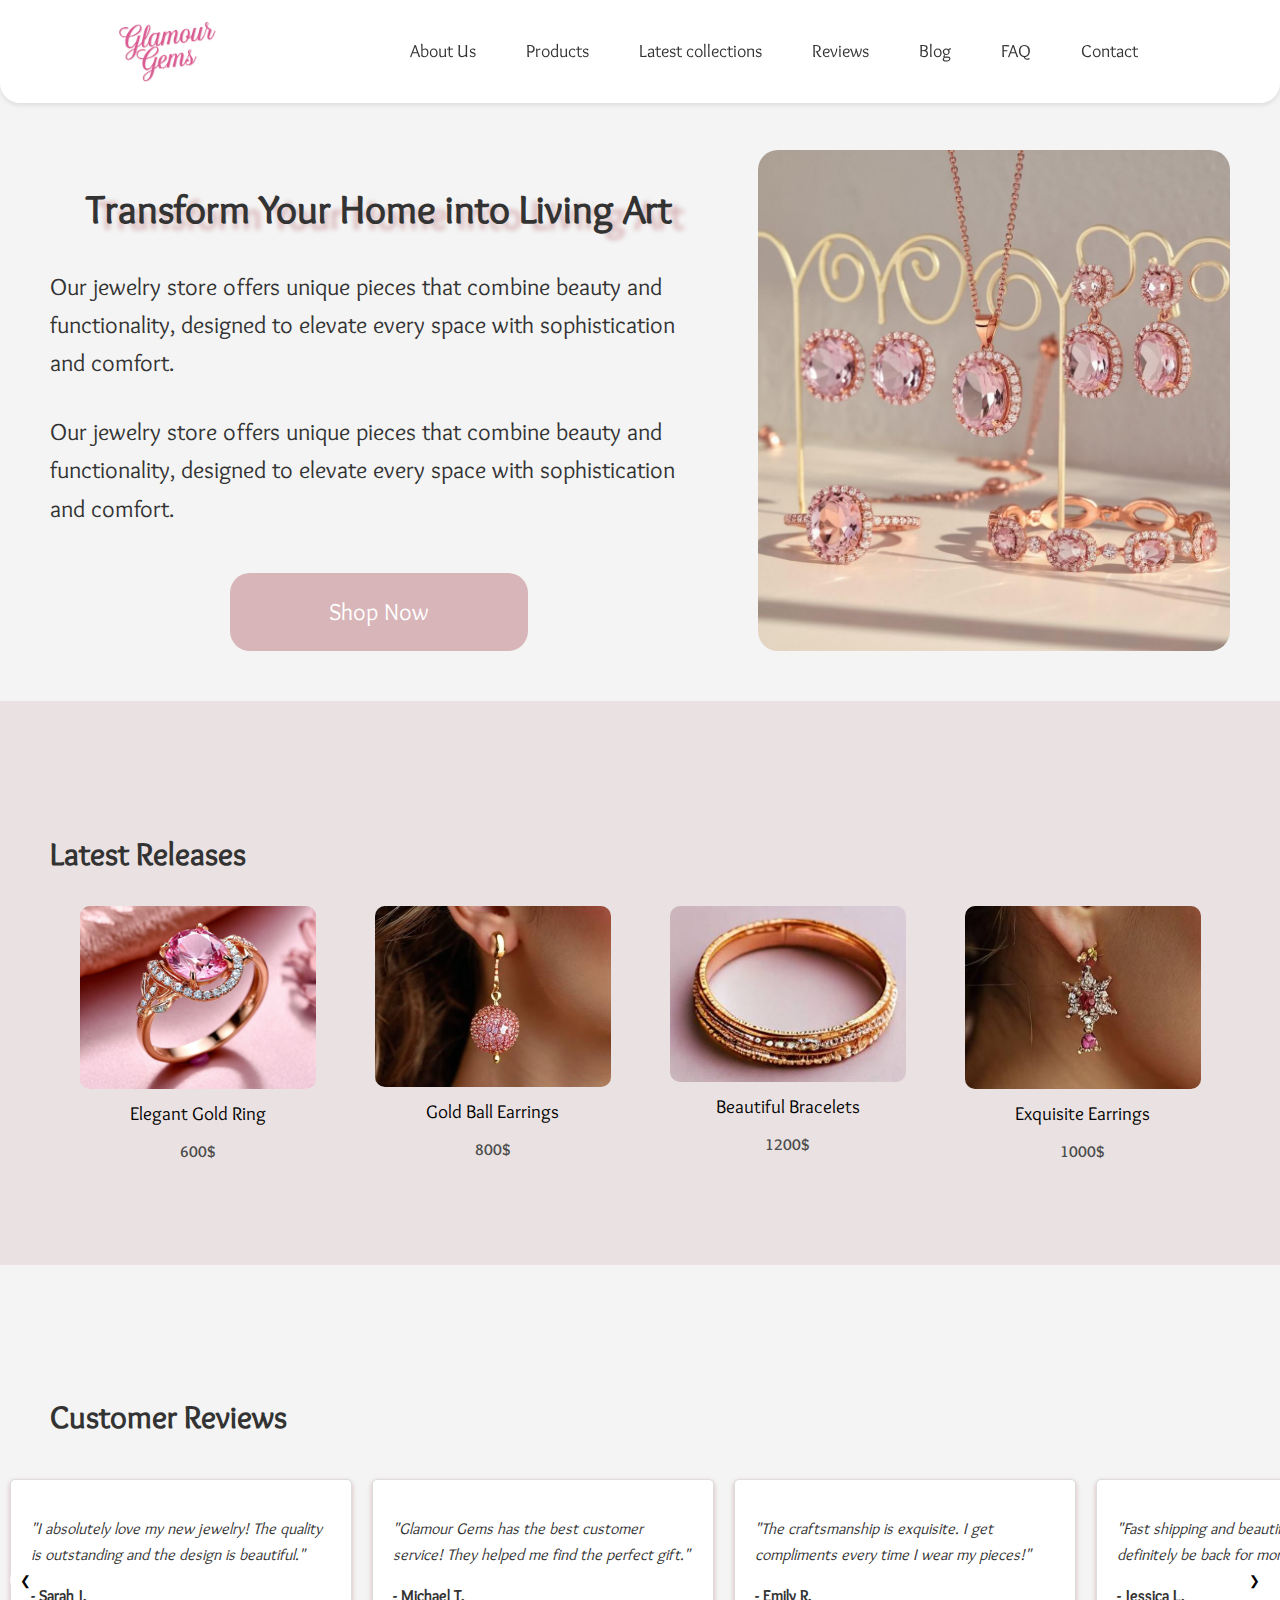
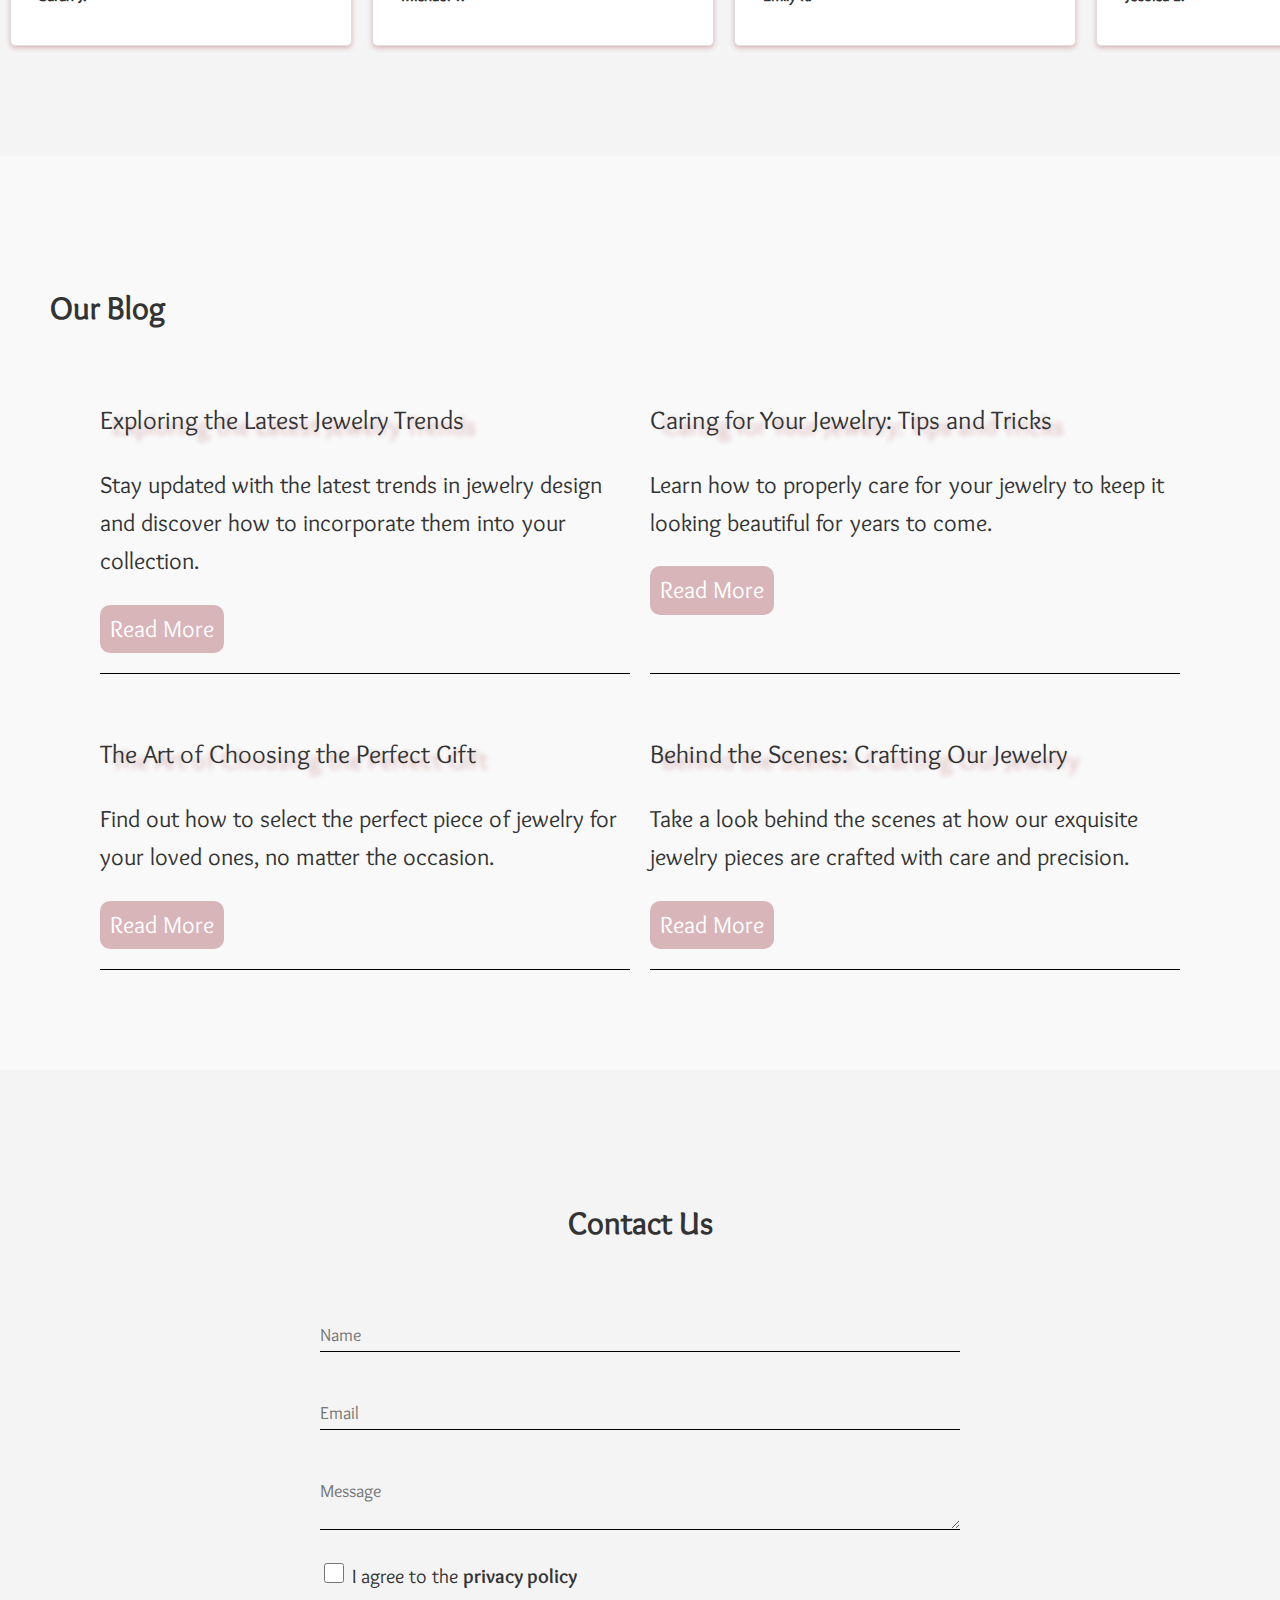
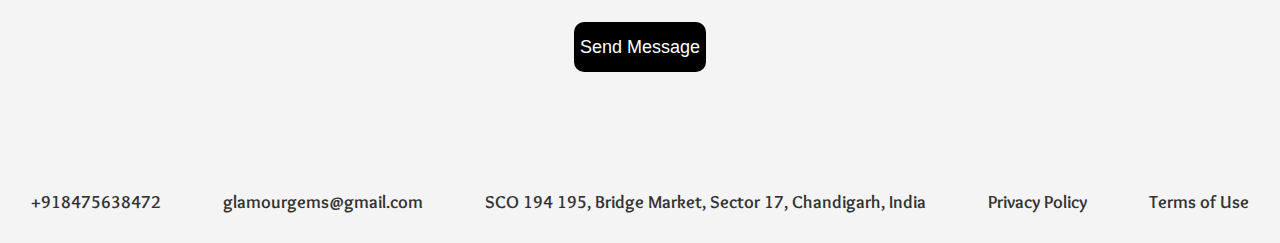
<file: index.html>
<!DOCTYPE html>
<html lang="en">
<head>
    <meta charset="utf-8" />
    <link rel="stylesheet" href="styles.css" />
    <meta name="viewport" content="width=device-width, initial-scale=1" />
    <title>Glamour Gems - Exclusive Jewelry</title>
    <meta
      name="description"
      content="Glamour Gems - Exclusive Designs and Timeless Elegance. Discover exclusive and high-quality jewelry at Glamour Gems."
    />
    <meta
      name="keywords"
      content="Glamour Gems, jewelry, exclusive design, decoration, handcrafted, quality, elegance, rings"
    />
    <link type="image/x-icon" href="assets/favicon.jpg" rel="icon" />
</head>
<body class="body-class">
    <header class="header">
            <div class="logo-container">
                <a href="index.html" class="logo"><img class="img-logo" src="assets/logo.png" alt="Shop logo"></a>
            </div>
            <div class="nav-container">
                <nav class="navigation">
                    <a href="about.html" class="nav-link">About Us</a>
                    <a href="shop.html" class="nav-link">Products</a>
                    <a href="index.html#latest" class="nav-link">Latest collections</a>
                    <a href="index.html#reviews" class="nav-link">Reviews</a>
                    <a href="index.html#blog" class="nav-link">Blog</a>
                    <a href="about.html#faq" class="nav-link">FAQ</a>
                    <a href="index.html#contactlink" class="nav-link">Contact</a>
                </nav>
            </div>
            <div class="burger-menu-container">
            
                <button class="burger-button">
                    <i class="menu-icon material-icons">
                        <img alt="Jewelry Store" class="burger-image" src="assets/burger.png" />
                    </i>
                    <i class="close-icon material-icons">
                        <img alt="Jewelry Store" class="burger-image" src="assets/burger.png" />
                    </i>
                </button>
                
            </div>
            <nav class="burger_menu">
                <a href="about.html" class="menu__link">About Us</a>
                <a href="shop.html" class="menu__link">Catalog</a>
                <a href="index.html#latest" class="menu__link">Latest Releases</a>
                <a href="index.html#reviews" class="menu__link">Reviews</a>
                <a href="index.html#blog" class="menu__link">Blog</a>
                <a href="about.html#faq" class="menu__link">FAQ</a>
                <a href="index.html#contactlink" class="menu__link">Contact</a>
            </nav>
    </header>       
    <main class="main-content">
        <section class="hero-section">
                <div class="hero-text">
                    <h1 class="hero-title">Transform Your Home into Living Art</h1>
                    <p class="hero-description">
                        Our jewelry store offers unique pieces that combine beauty and functionality, designed to elevate every space with sophistication and comfort.
                    </p>
                    <p class="hero-description">
                        Our jewelry store offers unique pieces that combine beauty and functionality, designed to elevate every space with sophistication and comfort.
                    </p>
                    <a href="index.html#contactlink" class="shop-now-button">Shop Now</a>
                </div>
                <img src="assets/home-img.jpeg" alt="Jewelry Store" class="hero-image" />
        </section>

        <section id="latest" class="latest-releases-section">
            <h2>Latest Releases</h2>
            <div class="latest-products">
                <a href="shop.html#rings" class="product-item">
                    <img class="product-image" src="assets/latest-ring.jpeg" alt="Rings " class="category-image" />
                    <h3 class="product-title">Elegant Gold Ring
                    </h3>
                    <p class="product-price">600$</p>
                </a>

                <a href="shop.html#earrings" class="product-item">
                    <img class="product-image" src="assets/latest-earring.jpg" alt="Necklaces" class="category-image" />
                    <h3 class="product-title">Gold Ball Earrings</h3>
                    <p class="product-price">800$</p>
                </a>

                <a href="shop.html#bracelets" class="product-item">
                    <img class="product-image" src="assets/latest-bracelet.jpg" alt="Bracelets" class="category-image" />
                    <h3 class="product-title">Beautiful Bracelets</h3>
                    <p class="product-price">1200$</p>
                </a>

                <a href="shop.html#earrings" class="product-item">
                    <img class="product-image" src="assets/latest-earring2.jpg" alt="Earrings" class="category-image" />
                    <h3 class="product-title">Exquisite Earrings
                    </h3>
                    <p class="product-price">1000$</p>
                </a>
            </div>
        </section>
        <section id="reviews" class="reviews-section">
            <h2>Customer Reviews</h2>
            <div class="reviews-list">
                <div class="review-item">
                    <p class="review-text">"I absolutely love my new jewelry! The quality is outstanding and the design is beautiful."</p>
                    <p class="review-author">- Sarah J.</p>
                </div>
                <div class="review-item">
                    <p class="review-text">"Glamour Gems has the best customer service! They helped me find the perfect gift."</p>
                    <p class="review-author">- Michael T.</p>
                </div>
                <div class="review-item">
                    <p class="review-text">"The craftsmanship is exquisite. I get compliments every time I wear my pieces!"</p>
                    <p class="review-author">- Emily R.</p>
                </div>
                <div class="review-item">
                    <p class="review-text">"Fast shipping and beautiful packaging. I will definitely be back for more!"</p>
                    <p class="review-author">- Jessica L.</p>
                </div>
                <div class="review-item">
                    <p class="review-text">"I was impressed by the variety of styles available. Something for everyone!"</p>
                    <p class="review-author">- David K.</p>
                </div>
            </div>
            <button id="prevBtn" class="review-nav left">&#10094;</button>
            <button id="nextBtn" class="review-nav right">&#10095;</button>
        </section>
        <section id="blog" class="blog-section">
            <h2>Our Blog</h2>
            <div class="blog-posts">
                <div class="blog-post">
                    <div class="post-text">
                        <h2 class="post-title">Exploring the Latest Jewelry Trends</h2>
                        <p>Stay updated with the latest trends in jewelry design and discover how to incorporate them into your collection.</p>
                        <a href="blog-posts.html#post1" class="read-more">Read More</a>
                    </div>
                </div>
                <div class="blog-post">
                    <div class="post-text">
                        <h2 class="post-title">Caring for Your Jewelry: Tips and Tricks</h2>
                        <p>Learn how to properly care for your jewelry to keep it looking beautiful for years to come.</p>
                        <a href="blog-posts.html#post2" class="read-more">Read More</a>
                    </div>
                </div>
                <div class="blog-post">
                    <div class="post-text">
                        <h2 class="post-title">The Art of Choosing the Perfect Gift</h2>
                        <p>Find out how to select the perfect piece of jewelry for your loved ones, no matter the occasion.</p>
                        <a href="blog-posts.html#post3" class="read-more">Read More</a>
                    </div>
                </div>
                <div class="blog-post">
                    <div class="post-text">
                        <h2 class="post-title">Behind the Scenes: Crafting Our Jewelry</h2>
                        <p>Take a look behind the scenes at how our exquisite jewelry pieces are crafted with care and precision.</p>
                        <a href="blog-posts.html#post4" class="read-more">Read More</a>
                    </div>
                </div>
            </div>
        </section>
        <section id="contactlink" class="contact-section">
            <h2 class="contact-section-title">Contact Us</h2>
            <form action="thanks_form.php" method="post" class="contact-form">
                <input type="text" id="name" name="name" class="form-field" placeholder="Name" required />
                
                <input type="email" id="email" name="email" class="form-field" placeholder="Email" required />
                
                <textarea id="message" name="message" class="form-field" placeholder="Message" required></textarea>
                
                <div class="checkbox">
                    <label>
                        <input type="checkbox" class="checkbox-input" required />
                        I agree to the <a href="privacy-policy.html" class="to-privacy-policy">privacy policy</a>
                    </label>
                </div>
                
                <button type="submit" class="submit-button">Send Message</button>
            </form>
        </section>
    </main>
    <footer class="footer">
        <menu>
            <ul class="contacts">
                <li class="contact-item">
                    <a href="tel:+918475638472">+918475638472</a>
                </li>
                <li class="contact-item">
                    <a href="mailto:glamourgems@gmail.com">glamourgems@gmail.com</a>
                </li>
                <li class="contact-item">
                    <a href="https://maps.app.goo.gl/FrymJkEmyT9Rkz627" target="_blank">SCO 194 195, Bridge Market, Sector 17, Chandigarh, India</a>                </li>
                <li class="contact-item">
                    <a href="privacy-policy.html">Privacy Policy</a>
                </li>
                <li class="contact-item">
                    <a href="terms-conditions.html">Terms of Use</a>
                </li>
            </ul>
        </menu>
    </footer>
    <script src="script.js"></script>
    <script src="burger.js"></script>
</body>
</html>
</file>
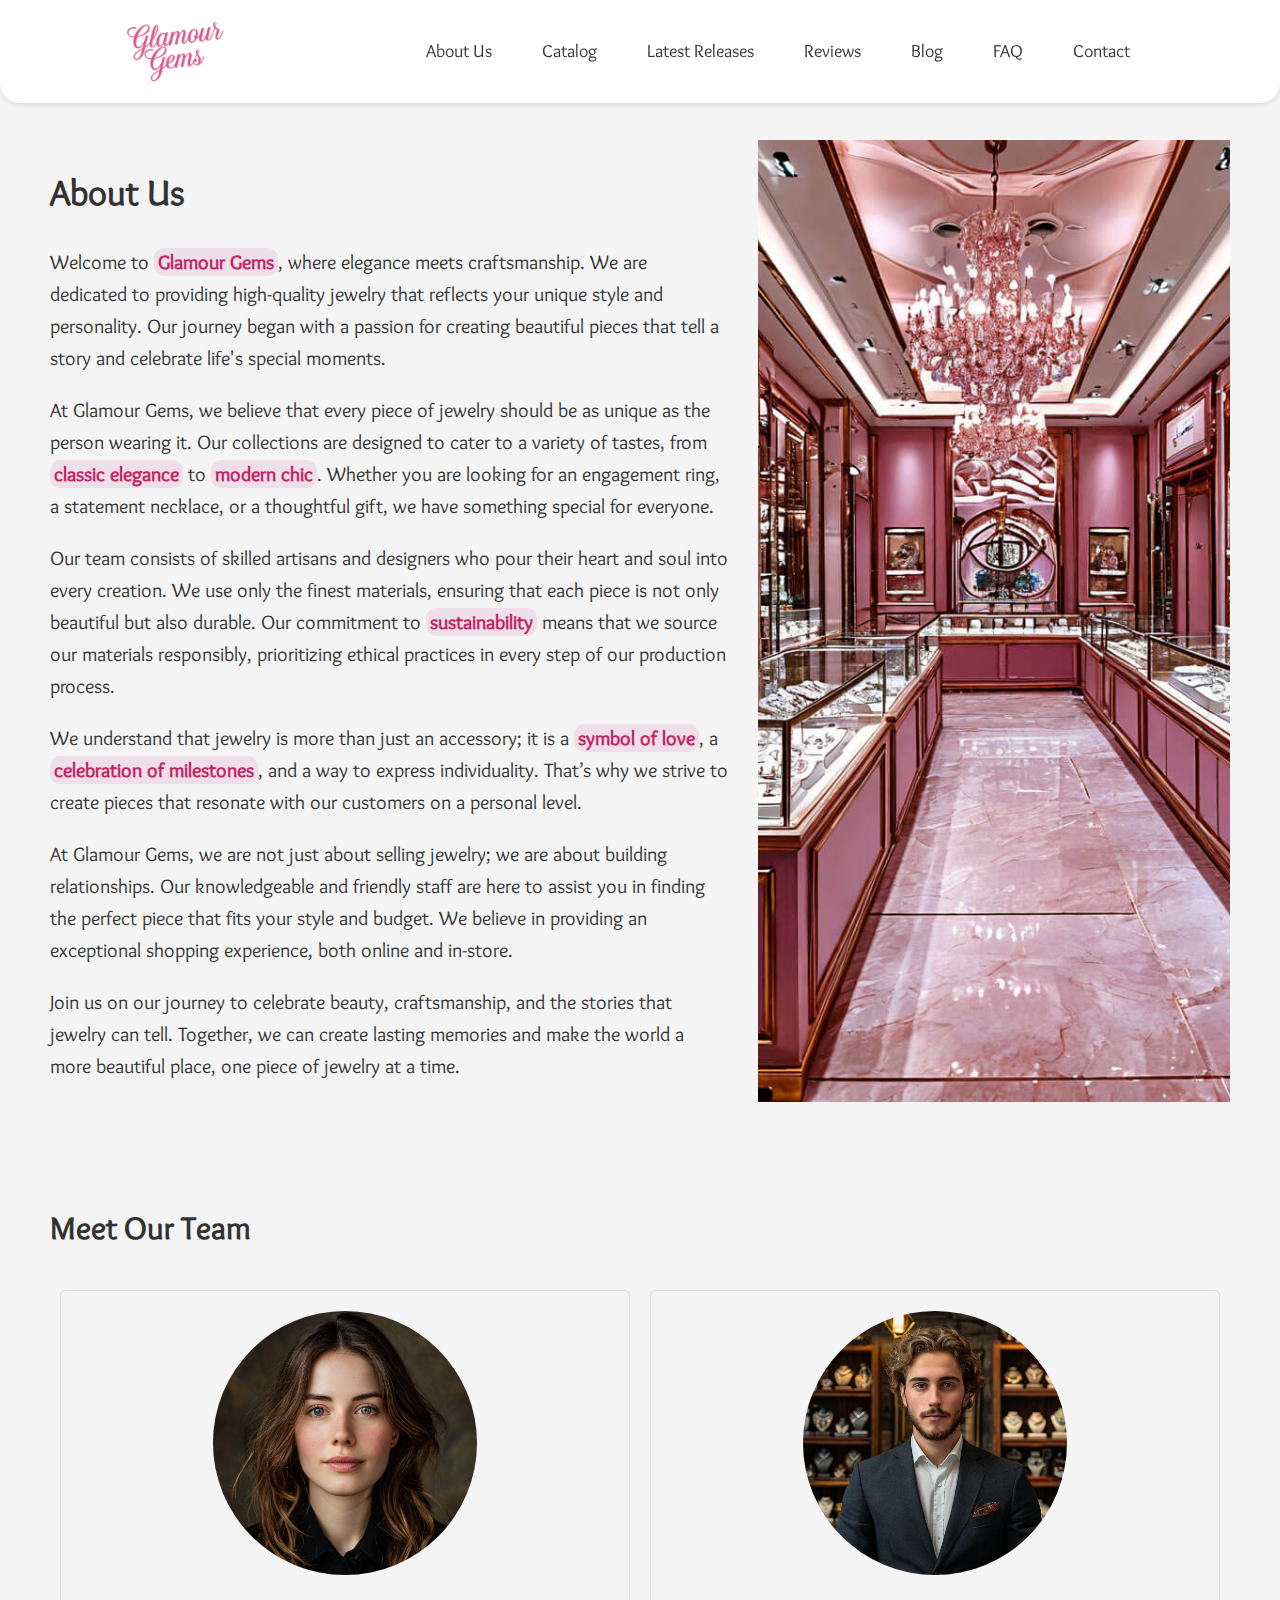
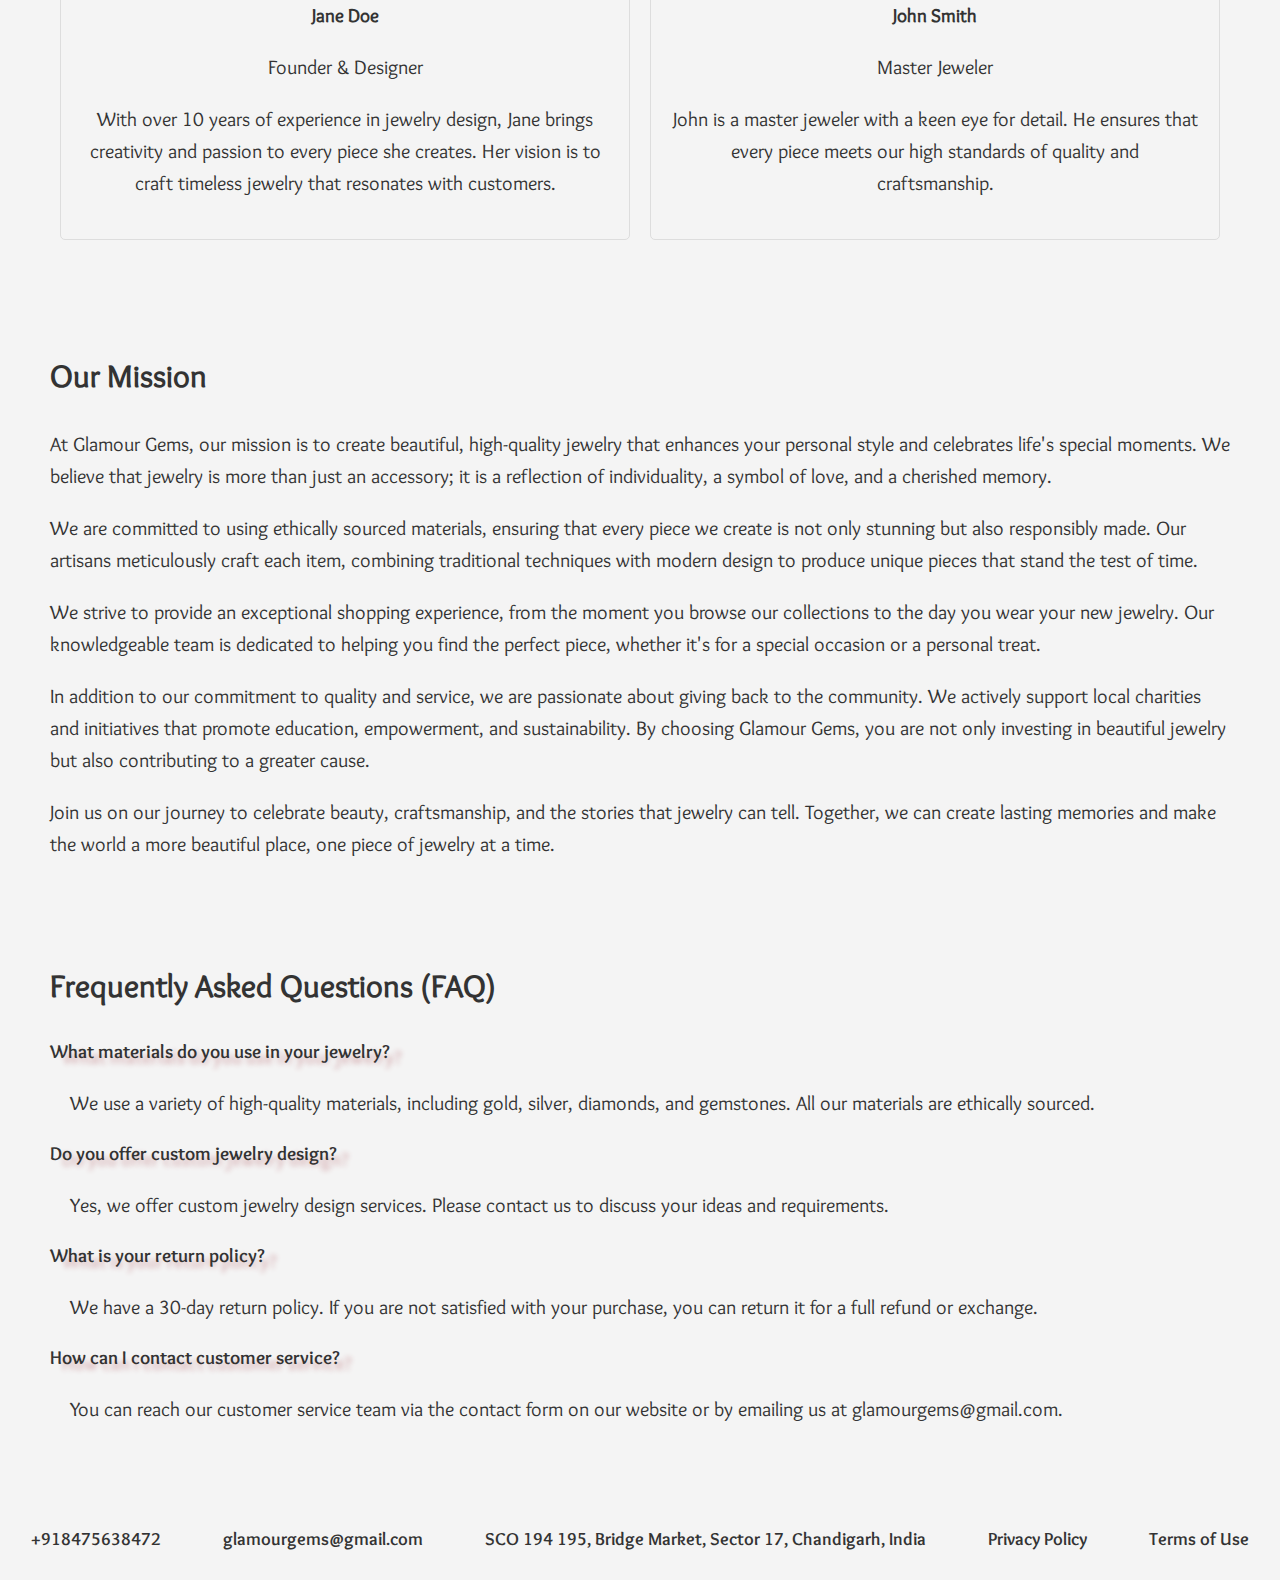
<file: about.html>
<!DOCTYPE html>
<html lang="en">
<head>
    <meta charset="utf-8" />
    <link rel="stylesheet" href="styles.css" />
    <meta name="viewport" content="width=device-width, initial-scale=1" />
    <title>Glamour Gems - About Us</title>
    <meta
      name="description"
      content="Glamour Gems - Explore Our History and Exclusive Designs. Discover exclusive and high-quality jewelry at Glamour Gems."
    />
    <meta
      name="keywords"
      content="Glamour Gems, jewelry, exclusive design, decoration, handcrafted, quality, elegance, rings"
    />
    <link type="image/x-icon" href="assets/favicon.jpg" rel="icon" />
</head>
<body class="body-class">
    <header class="header">
        <div class="logo-container">
            <a href="index.html" class="logo"><img class="img-logo" src="assets/logo.png" alt="Shop logo"></a>
        </div>
        <div class="nav-container">
            <nav class="navigation">
                <a href="about.html" class="nav-link">About Us</a>
                <a href="shop.html" class="nav-link">Catalog</a>
                <a href="index.html#latest" class="nav-link">Latest Releases</a>
                <a href="index.html#reviews" class="nav-link">Reviews</a>
                <a href="index.html#blog" class="nav-link">Blog</a>
                <a href="about.html#faq" class="nav-link">FAQ</a>
                <a href="index.html#contactlink" class="nav-link">Contact</a>
            </nav>
        </div>
        <div class="burger-menu-container">
            
            <button class="burger-button">
                <i class="menu-icon material-icons">
                    <img alt="Jewelry Store" class="burger-image" src="assets/burger.png" />
                </i>
                <i class="close-icon material-icons">
                    <img alt="Jewelry Store" class="burger-image" src="assets/burger.png" />
                </i>
            </button>
            
        </div>
        <nav class="burger_menu">
            <a href="about.html" class="menu__link">About Us</a>
            <a href="shop.html" class="menu__link">Catalog</a>
            <a href="index.html#latest" class="menu__link">Latest Releases</a>
            <a href="index.html#reviews" class="menu__link">Reviews</a>
            <a href="index.html#blog" class="menu__link">Blog</a>
            <a href="about.html#faq" class="menu__link">FAQ</a>
            <a href="index.html#contactlink" class="menu__link">Contact</a>
        </nav>
</header>  
    <main class="main-content">

        <section class="about-section">
            <div class="about-text">
                <h1>About Us</h1>
                <p>Welcome to <span class="highlight">Glamour Gems</span>, where elegance meets craftsmanship. We are dedicated to providing high-quality jewelry that reflects your unique style and personality. Our journey began with a passion for creating beautiful pieces that tell a story and celebrate life's special moments.</p>
                
                <p>At Glamour Gems, we believe that every piece of jewelry should be as unique as the person wearing it. Our collections are designed to cater to a variety of tastes, from <span class="highlight">classic elegance</span> to <span class="highlight">modern chic</span>. Whether you are looking for an engagement ring, a statement necklace, or a thoughtful gift, we have something special for everyone.</p>
                
                <p>Our team consists of skilled artisans and designers who pour their heart and soul into every creation. We use only the finest materials, ensuring that each piece is not only beautiful but also durable. Our commitment to <span class="highlight">sustainability</span> means that we source our materials responsibly, prioritizing ethical practices in every step of our production process.</p>
                
                <p>We understand that jewelry is more than just an accessory; it is a <span class="highlight">symbol of love</span>, a <span class="highlight">celebration of milestones</span>, and a way to express individuality. That’s why we strive to create pieces that resonate with our customers on a personal level.</p>
                
                <p>At Glamour Gems, we are not just about selling jewelry; we are about building relationships. Our knowledgeable and friendly staff are here to assist you in finding the perfect piece that fits your style and budget. We believe in providing an exceptional shopping experience, both online and in-store.</p>
                
                <p>Join us on our journey to celebrate beauty, craftsmanship, and the stories that jewelry can tell. Together, we can create lasting memories and make the world a more beautiful place, one piece of jewelry at a time.</p>
            </div>
            <img src="assets/store.jpeg" alt="Our Store">
        </section>

        <section class="team-section">
            <h2>Meet Our Team</h2>
            <div class="team-members">
                <div class="team-member">
                    <img src="assets/woman.jpeg" alt="Jane Doe" class="team-image" />
                    <h3>Jane Doe</h3>
                    <p>Founder & Designer</p>
                    <p>With over 10 years of experience in jewelry design, Jane brings creativity and passion to every piece she creates. Her vision is to craft timeless jewelry that resonates with customers.</p>
                </div>
                <div class="team-member">
                    <img src="assets/man.jpeg" alt="John Smith" class="team-image" />
                    <h3>John Smith</h3>
                    <p>Master Jeweler</p>
                    <p>John is a master jeweler with a keen eye for detail. He ensures that every piece meets our high standards of quality and craftsmanship.</p>
                </div>
            </div>
        </section>

        <section class="mission-section">
            <h2>Our Mission</h2>
            <p>At Glamour Gems, our mission is to create beautiful, high-quality jewelry that enhances your personal style and celebrates life's special moments. We believe that jewelry is more than just an accessory; it is a reflection of individuality, a symbol of love, and a cherished memory.</p>
            <p>We are committed to using ethically sourced materials, ensuring that every piece we create is not only stunning but also responsibly made. Our artisans meticulously craft each item, combining traditional techniques with modern design to produce unique pieces that stand the test of time.</p>
            <p>We strive to provide an exceptional shopping experience, from the moment you browse our collections to the day you wear your new jewelry. Our knowledgeable team is dedicated to helping you find the perfect piece, whether it's for a special occasion or a personal treat.</p>
            <p>In addition to our commitment to quality and service, we are passionate about giving back to the community. We actively support local charities and initiatives that promote education, empowerment, and sustainability. By choosing Glamour Gems, you are not only investing in beautiful jewelry but also contributing to a greater cause.</p>
            <p>Join us on our journey to celebrate beauty, craftsmanship, and the stories that jewelry can tell. Together, we can create lasting memories and make the world a more beautiful place, one piece of jewelry at a time.</p>
        </section>

        <section id="faq" class="faq-section">
            <h2>Frequently Asked Questions (FAQ)</h2>
            <div class="faq-item">
                <h3>What materials do you use in your jewelry?</h3>
                <p>We use a variety of high-quality materials, including gold, silver, diamonds, and gemstones. All our materials are ethically sourced.</p>
            </div>
            <div class="faq-item">
                <h3>Do you offer custom jewelry design?</h3>
                <p>Yes, we offer custom jewelry design services. Please contact us to discuss your ideas and requirements.</p>
            </div>
            <div class="faq-item">
                <h3>What is your return policy?</h3>
                <p>We have a 30-day return policy. If you are not satisfied with your purchase, you can return it for a full refund or exchange.</p>
            </div>
            <div class="faq-item">
                <h3>How can I contact customer service?</h3>
                <p>You can reach our customer service team via the contact form on our website or by emailing us at glamourgems@gmail.com.</p>
            </div>
        </section>

    </main>
    <footer class="footer">
        <menu>
            <ul class="contacts">
                <li class="contact-item">
                    <a href="tel:+918475638472">+918475638472</a>
                </li>
                <li class="contact-item">
                    <a href="mailto:glamourgems@gmail.com">glamourgems@gmail.com</a>
                </li>
                <li class="contact-item">
                    <a href="https://maps.app.goo.gl/FrymJkEmyT9Rkz627" target="_blank">SCO 194 195, Bridge Market, Sector 17, Chandigarh, India</a>                </li>
                <li class="contact-item">
                    <a href="privacy-policy.html">Privacy Policy</a>
                </li>
                <li class="contact-item">
                    <a href="terms-conditions.html">Terms of Use</a>
                </li>
            </ul>
        </menu>
    </footer>
    <script src="burger.js"></script>
</body>
</html>
</file>
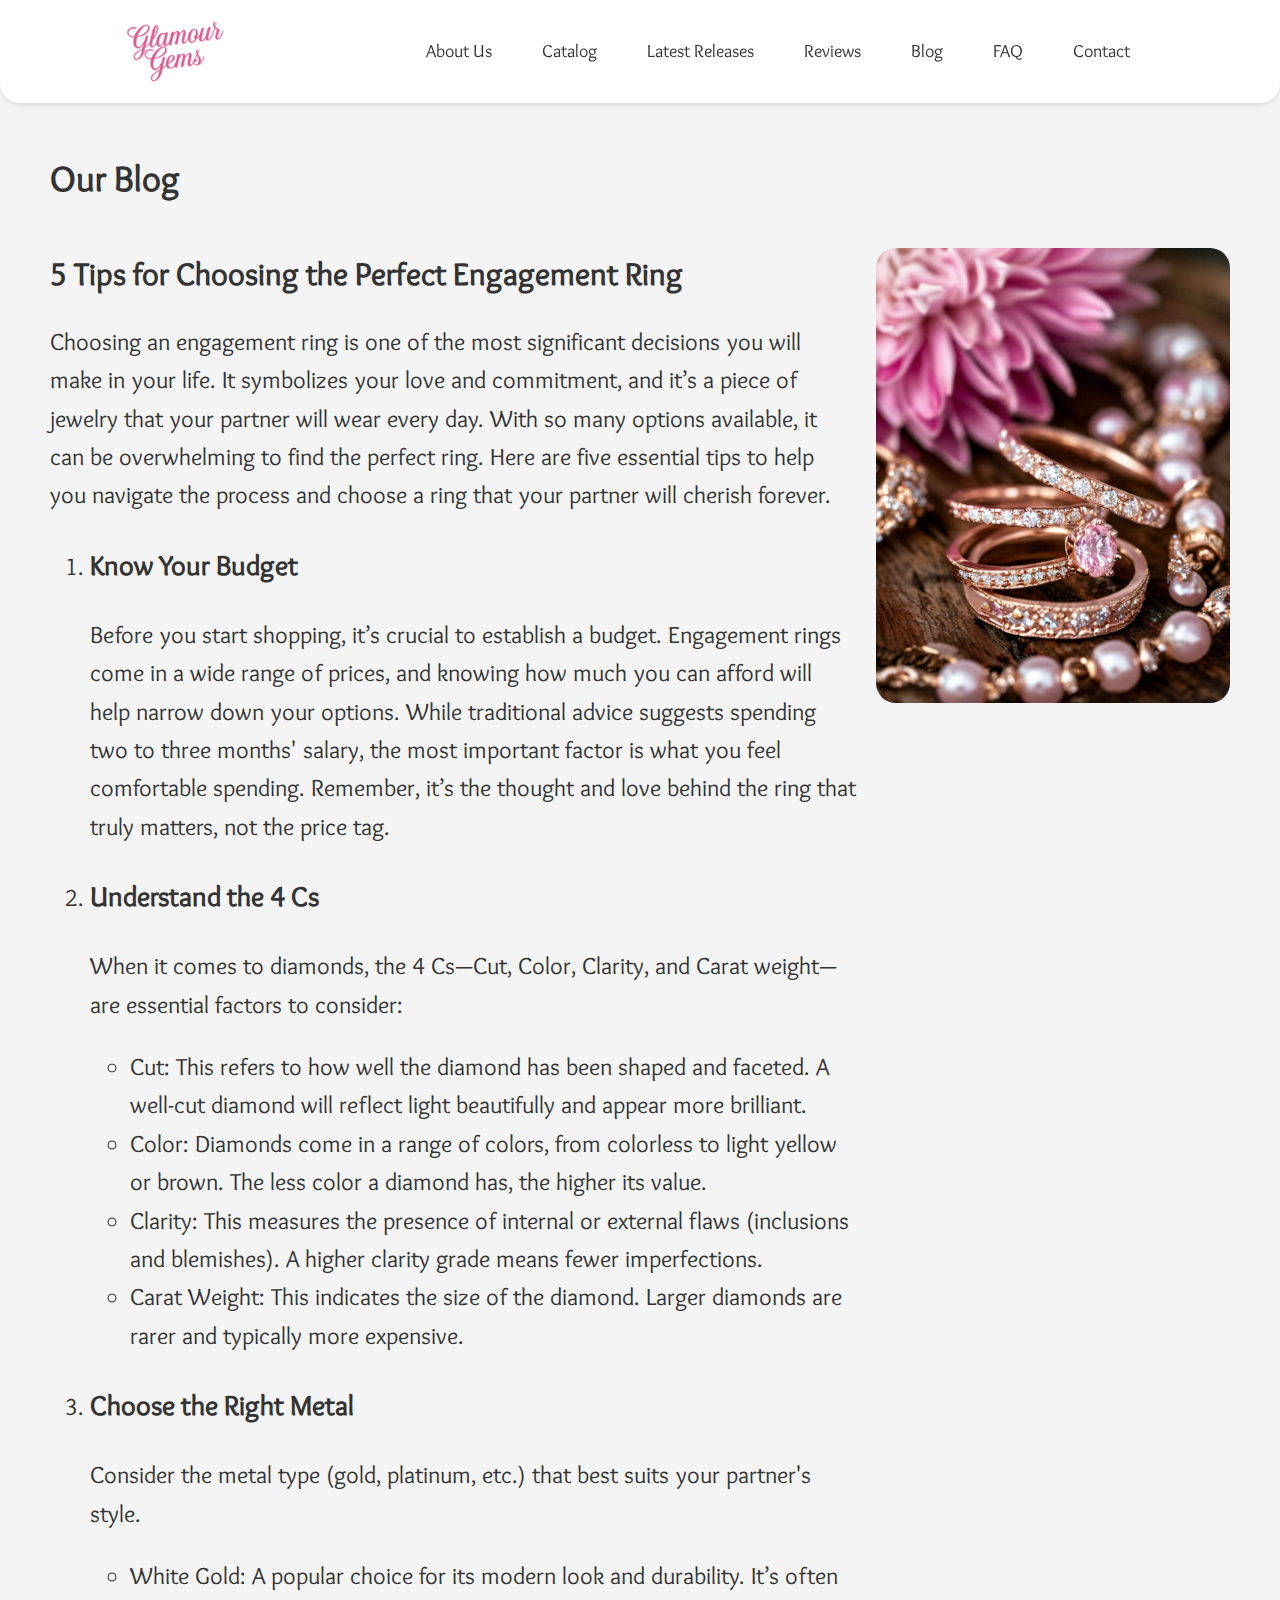
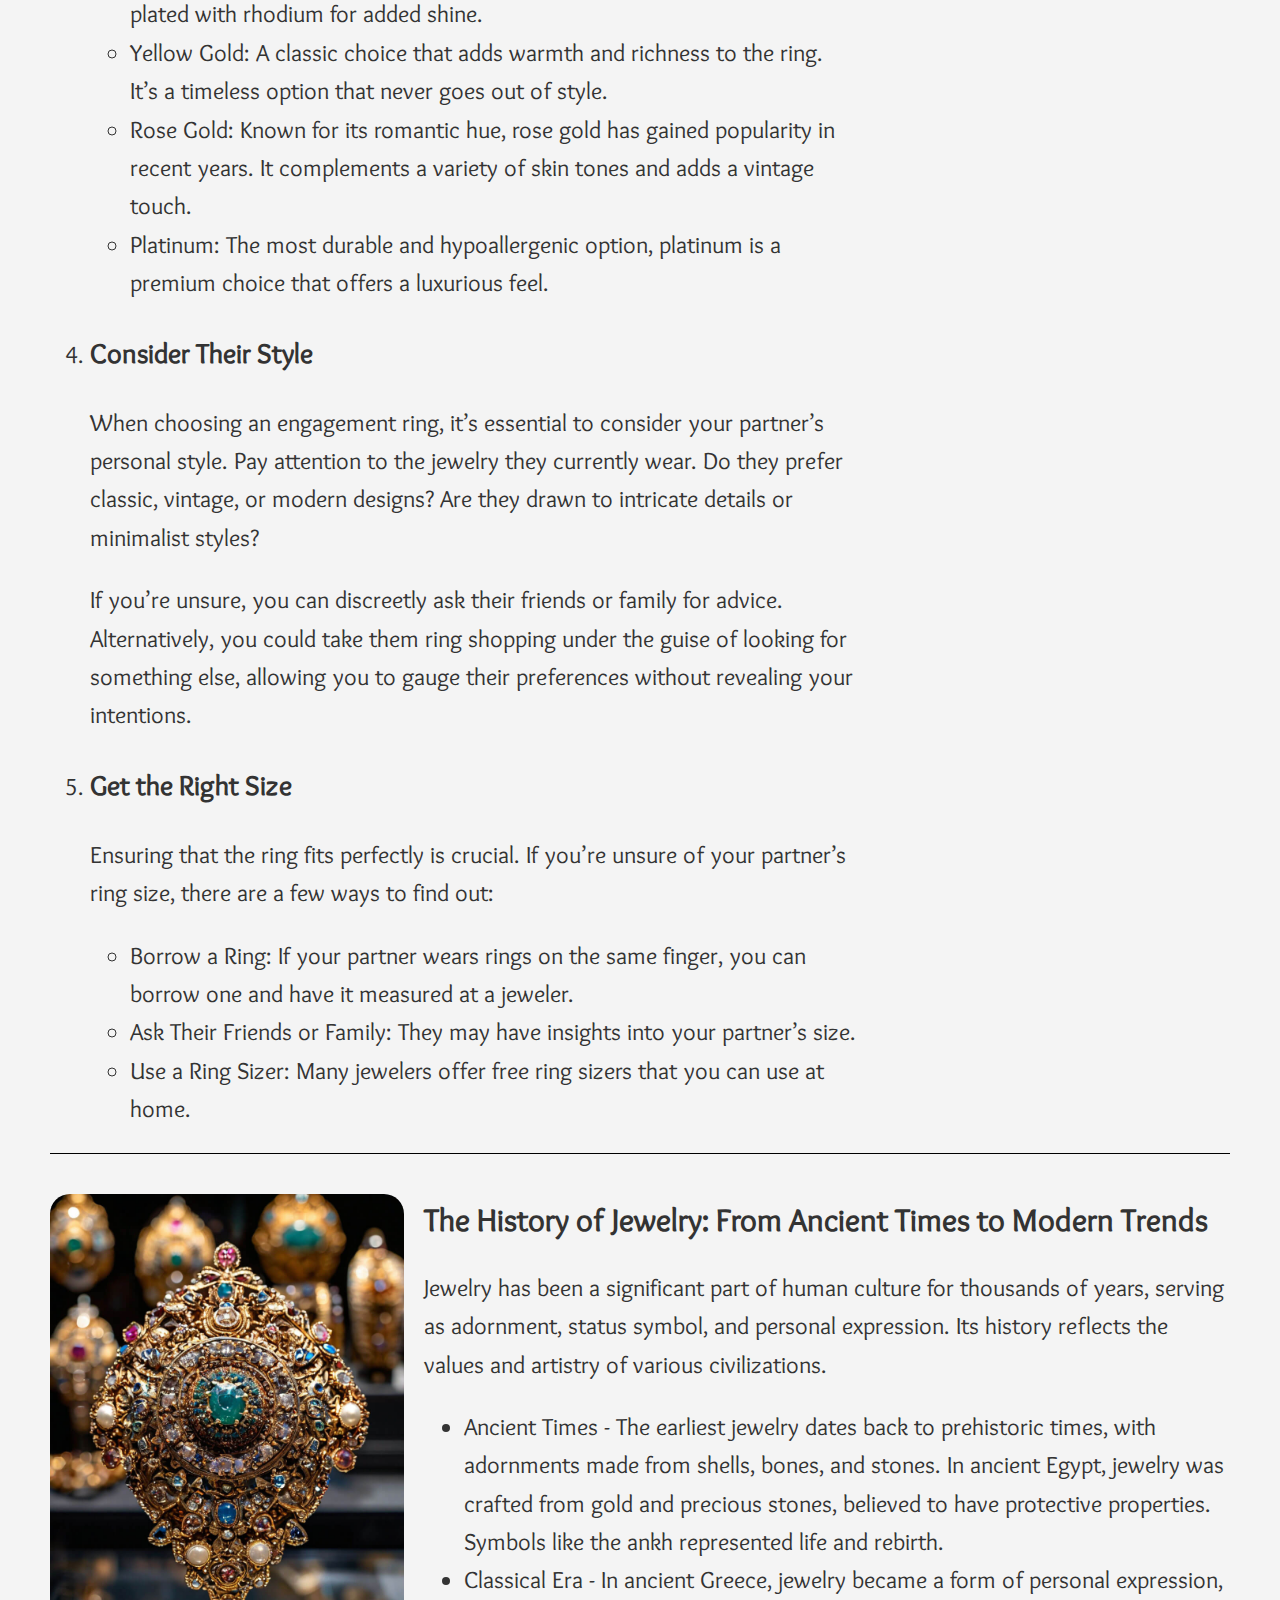
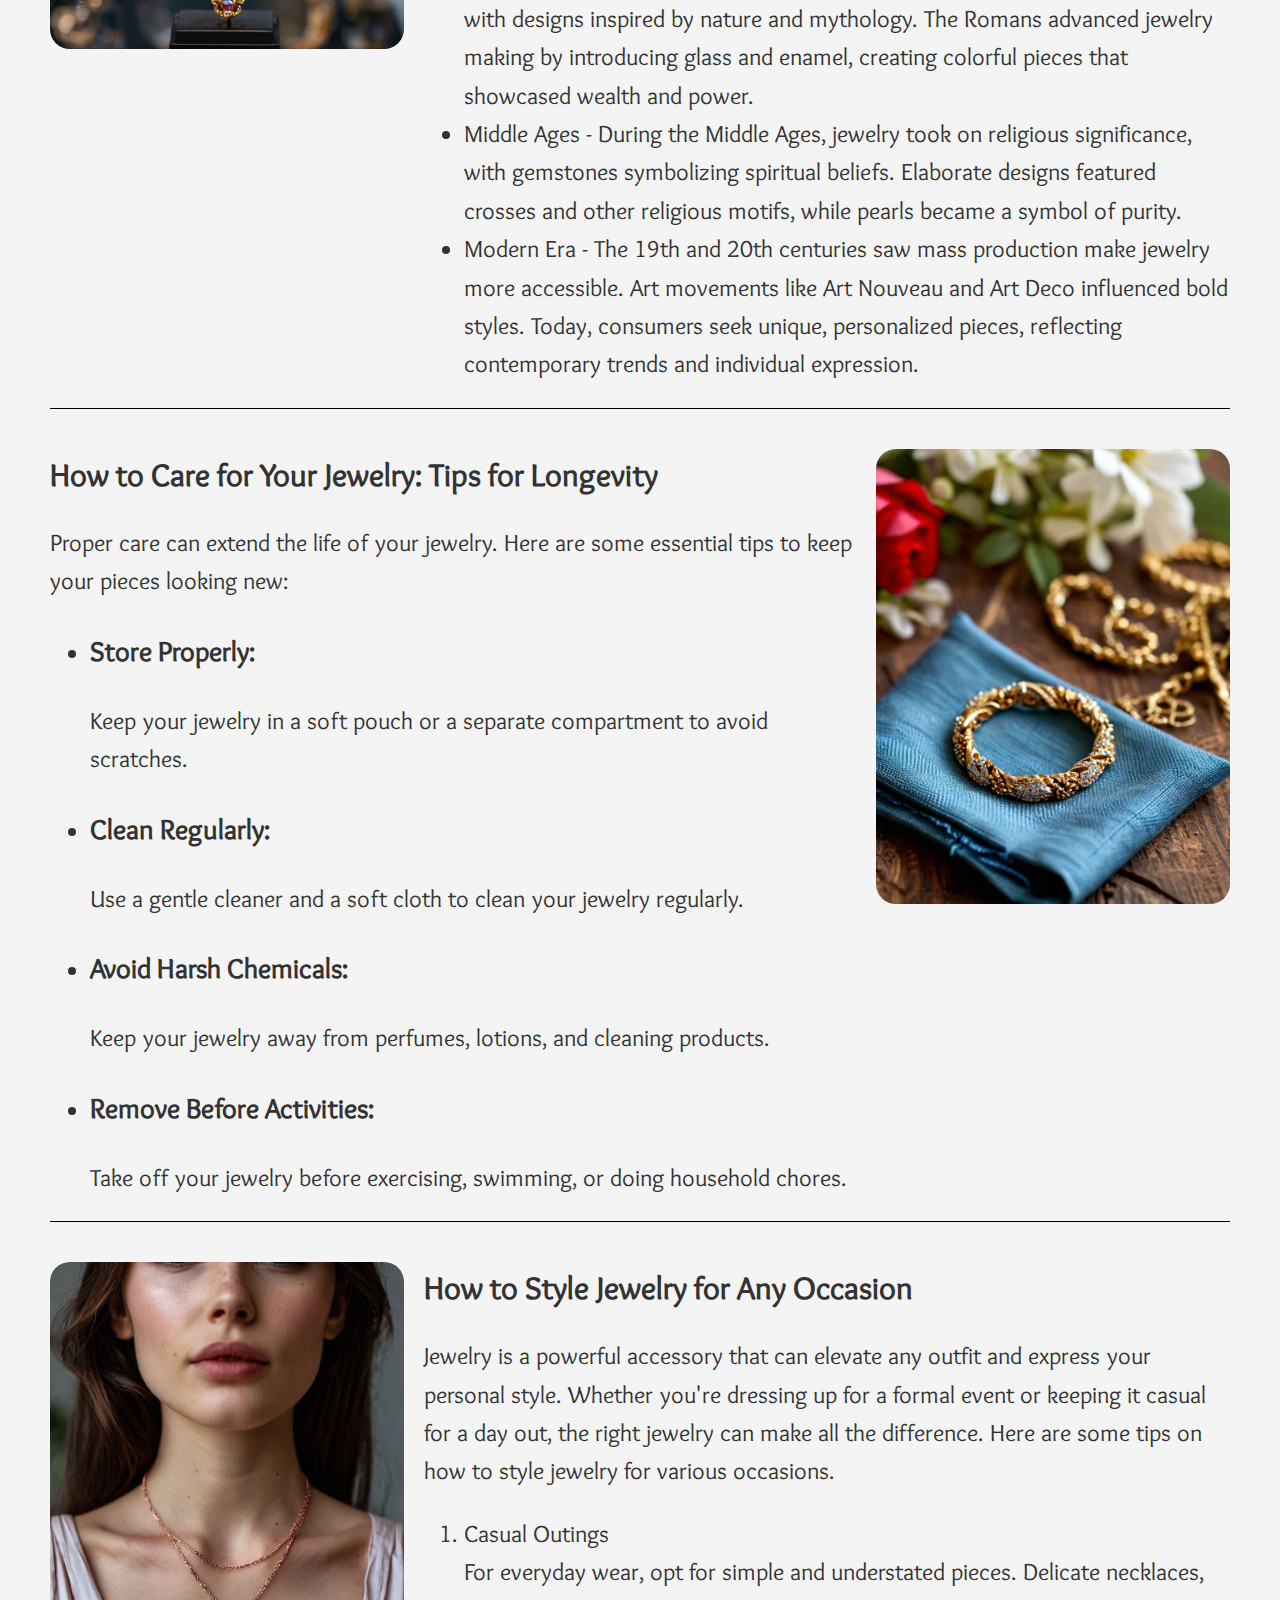
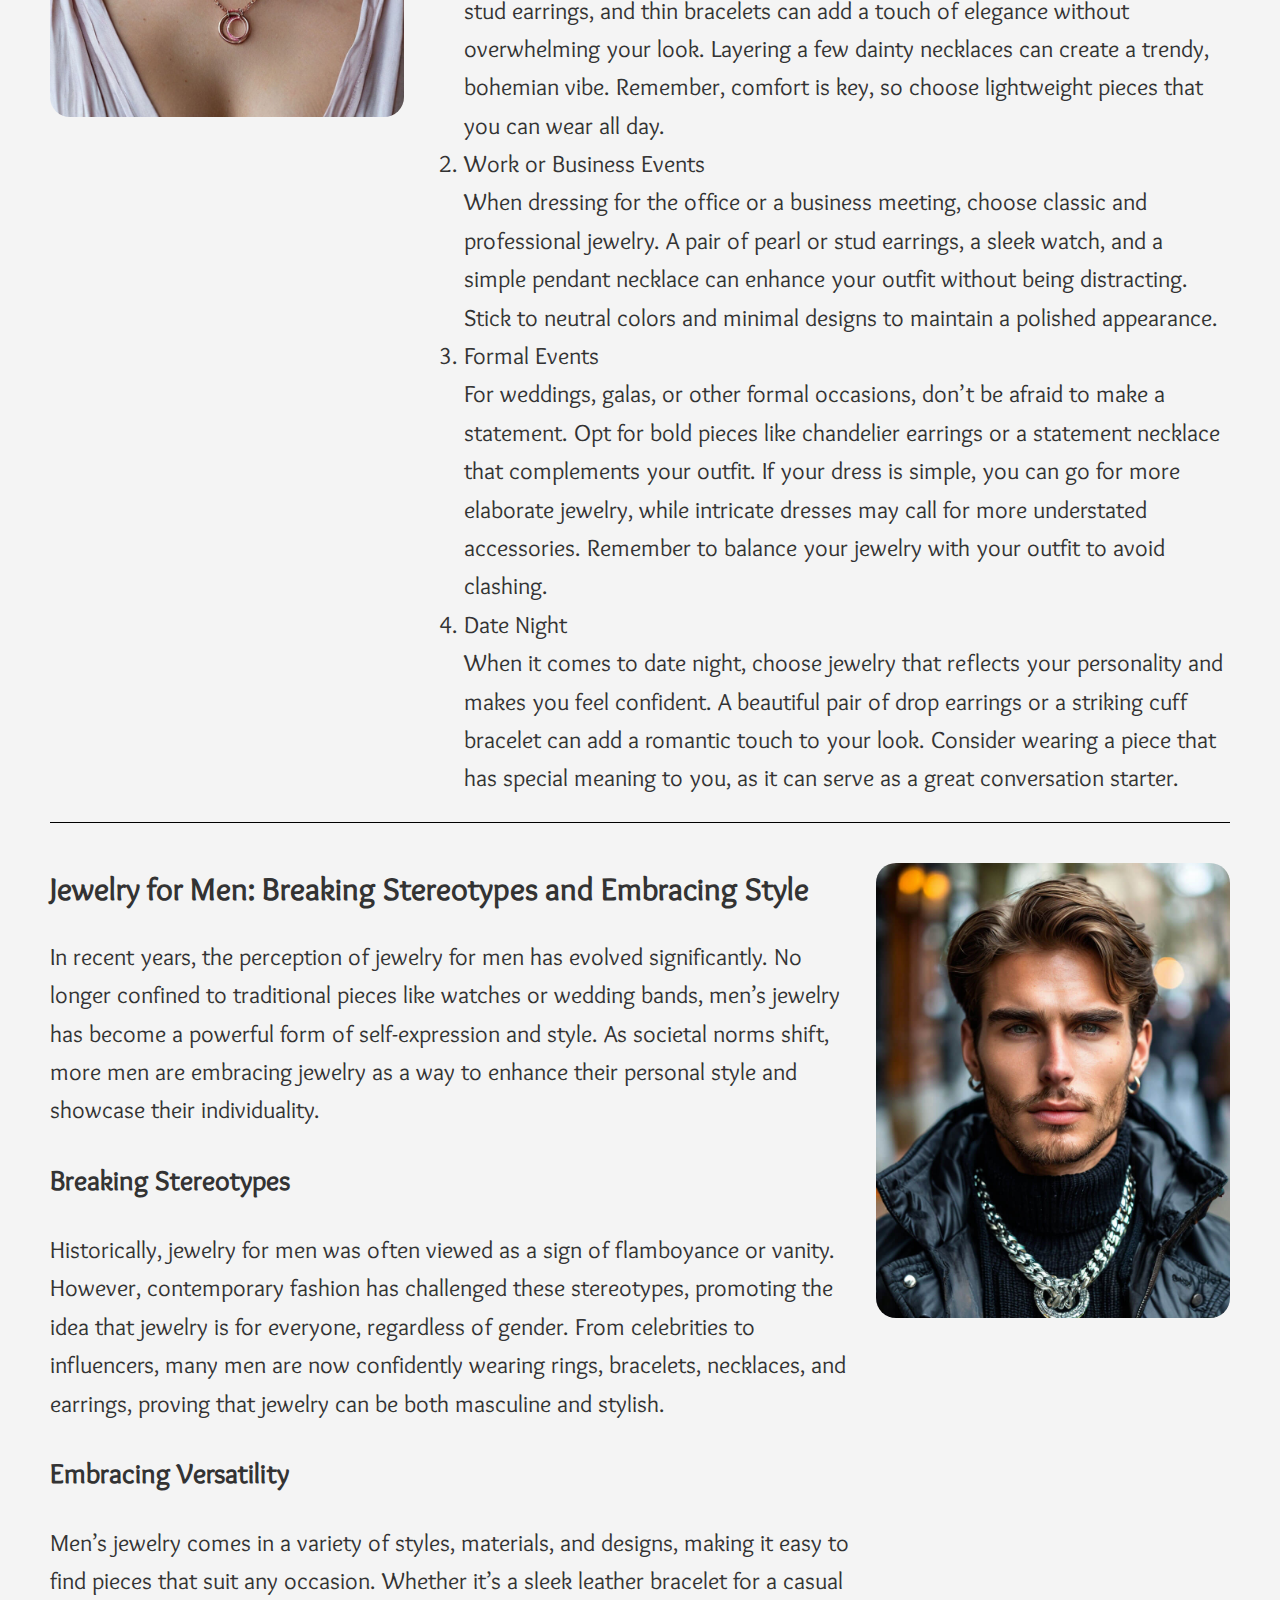
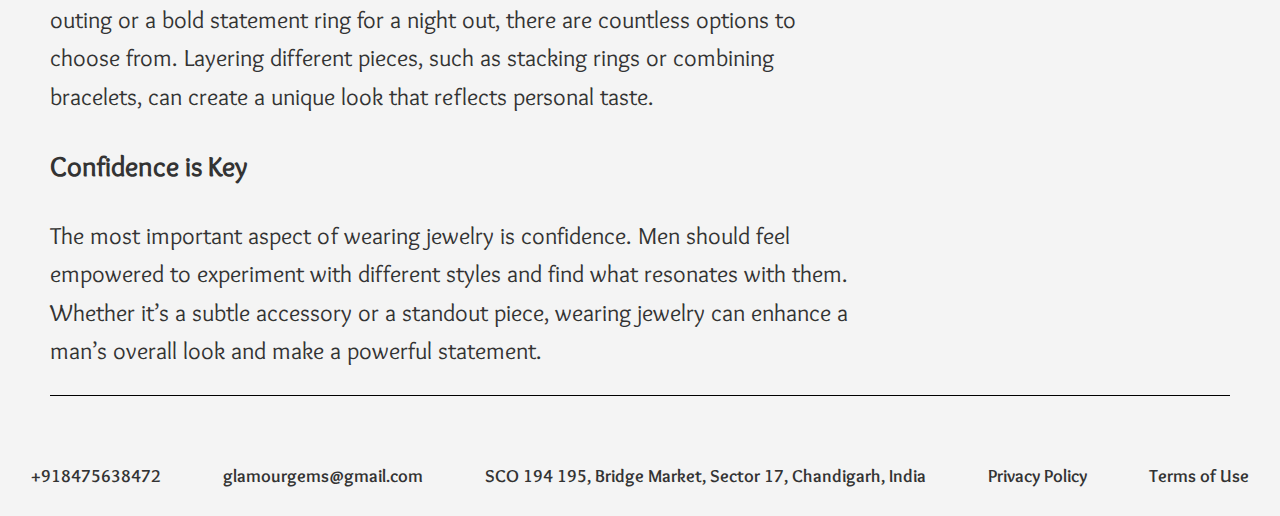
<file: blog-posts.html>
<!DOCTYPE html>
<html lang="en">
<head>
    <meta charset="utf-8" />
    <link rel="stylesheet" href="styles.css" />
    <meta name="viewport" content="width=device-width, initial-scale=1" />
    <title>Glamour Gems - Our Blog</title>
    <meta
        name="description"
        content="Glamour Gems Blog - Interesting and useful posts. Discover exclusive and high-quality jewelry at Glamour Gems."
    />
    <meta
        name="keywords"
        content="Glamour Gems, jewelry, exclusive design, decoration, handcrafted, quality, elegance, rings"
    />
    <link type="image/x-icon" href="assets/favicon.jpg" rel="icon" />
</head>
<body class="body-class">
    <header class="header">
        <div class="logo-container">
            <a href="index.html" class="logo"><img class="img-logo" src="assets/logo.png" alt="Shop logo"></a>
        </div>
        <div class="nav-container">
            <nav class="navigation">
                <a href="about.html" class="nav-link">About Us</a>
                <a href="shop.html" class="nav-link">Catalog</a>
                <a href="index.html#latest" class="nav-link">Latest Releases</a>
                <a href="index.html#reviews" class="nav-link">Reviews</a>
                <a href="index.html#blog" class="nav-link">Blog</a>
                <a href="about.html#faq" class="nav-link">FAQ</a>
                <a href="index.html#contactlink" class="nav-link">Contact</a>
            </nav>
        </div>
        <div class="burger-menu-container">
            
            <button class="burger-button">
                <i class="menu-icon material-icons">
                    <img alt="Jewelry Store" class="burger-image" src="assets/burger.png" />
                </i>
                <i class="close-icon material-icons">
                    <img alt="Jewelry Store" class="burger-image" src="assets/burger.png" />
                </i>
            </button>
            
        </div>
        <nav class="burger_menu">
            <a href="about.html" class="menu__link">About Us</a>
            <a href="shop.html" class="menu__link">Catalog</a>
            <a href="index.html#latest" class="menu__link">Latest Releases</a>
            <a href="index.html#reviews" class="menu__link">Reviews</a>
            <a href="index.html#blog" class="menu__link">Blog</a>
            <a href="about.html#faq" class="menu__link">FAQ</a>
            <a href="index.html#contactlink" class="menu__link">Contact</a>
        </nav>
</header>  
    <main class="main-content">

        <section class="posts-section">
            <h1>Our Blog</h1>

            <article class="blog-post" id="post1">
                <div class="post-text">
                <h2>5 Tips for Choosing the Perfect Engagement Ring</h2>
                <p>Choosing an engagement ring is one of the most significant decisions you will make in your life. It symbolizes your love and commitment, and it’s a piece of jewelry that your partner will wear every day. With so many options available, it can be overwhelming to find the perfect ring. Here are five essential tips to help you navigate the process and choose a ring that your partner will cherish forever.</p>
                <ol>
                    <li><h3>Know Your Budget</h3> <p>Before you start shopping, it’s crucial to establish a budget. Engagement rings come in a wide range of prices, and knowing how much you can afford will help narrow down your options. While traditional advice suggests spending two to three months' salary, the most important factor is what you feel comfortable spending. Remember, it’s the thought and love behind the ring that truly matters, not the price tag.</p></li>
                    <li><h3>Understand the 4 Cs</h3> 
                        <p>When it comes to diamonds, the 4 Cs—Cut, Color, Clarity, and Carat weight—are essential factors to consider:</p>
                        <ul>
                            <li>
                                Cut: This refers to how well the diamond has been shaped and faceted. A well-cut diamond will reflect light beautifully and appear more brilliant.
                            </li>
                            <li>
                                Color: Diamonds come in a range of colors, from colorless to light yellow or brown. The less color a diamond has, the higher its value.
                            </li>
                            <li>
                                Clarity: This measures the presence of internal or external flaws (inclusions and blemishes). A higher clarity grade means fewer imperfections.
                            </li>
                            <li>
                                Carat Weight: This indicates the size of the diamond. Larger diamonds are rarer and typically more expensive.
                            </li>
                        </ul>
                    </li>
                    <li><h3>Choose the Right Metal</h3> <p>Consider the metal type (gold, platinum, etc.) that best suits your partner's style.</p>
                        <ul>
                            <li>
                                White Gold: A popular choice for its modern look and durability. It’s often plated with rhodium for added shine.                            </li>
                            <li>
                                Yellow Gold: A classic choice that adds warmth and richness to the ring. It’s a timeless option that never goes out of style.                            </li>
                            <li>
                                Rose Gold: Known for its romantic hue, rose gold has gained popularity in recent years. It complements a variety of skin tones and adds a vintage touch.                            </li>
                            <li>
                                Platinum: The most durable and hypoallergenic option, platinum is a premium choice that offers a luxurious feel.                            </li>
                        </ul>
                    </li>
                    <li><h3>Consider Their Style</h3> <p>When choosing an engagement ring, it’s essential to consider your partner’s personal style. Pay attention to the jewelry they currently wear. Do they prefer classic, vintage, or modern designs? Are they drawn to intricate details or minimalist styles?</p><p>If you’re unsure, you can discreetly ask their friends or family for advice. Alternatively, you could take them ring shopping under the guise of looking for something else, allowing you to gauge their preferences without revealing your intentions.</p></li>
                    <li><h3>Get the Right Size</h3> <p>Ensuring that the ring fits perfectly is crucial. If you’re unsure of your partner’s ring size, there are a few ways to find out:</p>
                        <ul>
                            <li>
                                Borrow a Ring: If your partner wears rings on the same finger, you can borrow one and have it measured at a jeweler.
                            </li>
                            <li>
                                Ask Their Friends or Family: They may have insights into your partner’s size.                            </li>
                            <li>
                                Use a Ring Sizer: Many jewelers offer free ring sizers that you can use at home.                            </li>
                        </ul>
                    </li>
                </ol>
            </div>
                <img src="assets/eng-rings.jpeg" alt="Engagement rings">
            </article>

            <article class="blog-post" id="post2">
                <img src="assets/history.jpeg" alt="Ancient jewelry">
                <div class="post-text">
                <h2>The History of Jewelry: From Ancient Times to Modern Trends</h2>
                <p>Jewelry has been a significant part of human culture for thousands of years, serving as adornment, status symbol, and personal expression. Its history reflects the values and artistry of various civilizations.</p>
                <ul>
                    <li>
                        Ancient Times - The earliest jewelry dates back to prehistoric times, with adornments made from shells, bones, and stones. In ancient Egypt, jewelry was crafted from gold and precious stones, believed to have protective properties. Symbols like the ankh represented life and rebirth.</li>
                    <li>
                        Classical Era - In ancient Greece, jewelry became a form of personal expression, with designs inspired by nature and mythology. The Romans advanced jewelry making by introducing glass and enamel, creating colorful pieces that showcased wealth and power.</li>
                    <li>
                        Middle Ages - During the Middle Ages, jewelry took on religious significance, with gemstones symbolizing spiritual beliefs. Elaborate designs featured crosses and other religious motifs, while pearls became a symbol of purity.</li>
                    <li>
                        Modern Era - The 19th and 20th centuries saw mass production make jewelry more accessible. Art movements like Art Nouveau and Art Deco influenced bold styles. Today, consumers seek unique, personalized pieces, reflecting contemporary trends and individual expression.</li>
                </ul>
            </div>
            </article>

            <article class="blog-post" id="post3">
                <div class="post-text">
                <h2>How to Care for Your Jewelry: Tips for Longevity</h2>
                <p>Proper care can extend the life of your jewelry. Here are some essential tips to keep your pieces looking new:</p>
                <ul>
                    <li>
                        <h3>Store Properly:</h3>
                        <p>Keep your jewelry in a soft pouch or a separate compartment to avoid scratches.</p>
                    </li>
                    <li>
                        <h3>Clean Regularly:</h3> <p>Use a gentle cleaner and a soft cloth to clean your jewelry regularly.</p></li>
                    <li><h3>Avoid Harsh Chemicals:</h3> <p>Keep your jewelry away from perfumes, lotions, and cleaning products.</p></li>
                    <li><h3>Remove Before Activities:</h3> <p>Take off your jewelry before exercising, swimming, or doing household chores.</p></li>
                </ul>
                </div>
                <img src="assets/care-tips.jpeg" alt="Ring on tissue">
            </article>

            <article class="blog-post" id="post4">
                <img src="assets/style-jewelry.jpeg" alt="Pink necklace">
                <div class="post-text">
                <h2>How to Style Jewelry for Any Occasion</h2>
                <p>Jewelry is a powerful accessory that can elevate any outfit and express your personal style. Whether you're dressing up for a formal event or keeping it casual for a day out, the right jewelry can make all the difference. Here are some tips on how to style jewelry for various occasions.</p>
                <ol>
                    <li>
                        Casual Outings<br>For everyday wear, opt for simple and understated pieces. Delicate necklaces, stud earrings, and thin bracelets can add a touch of elegance without overwhelming your look. Layering a few dainty necklaces can create a trendy, bohemian vibe. Remember, comfort is key, so choose lightweight pieces that you can wear all day.
                    </li>
                    <li>
                        Work or Business Events<br>When dressing for the office or a business meeting, choose classic and professional jewelry. A pair of pearl or stud earrings, a sleek watch, and a simple pendant necklace can enhance your outfit without being distracting. Stick to neutral colors and minimal designs to maintain a polished appearance.
                    </li>
                    <li>
                        Formal Events<br>For weddings, galas, or other formal occasions, don’t be afraid to make a statement. Opt for bold pieces like chandelier earrings or a statement necklace that complements your outfit. If your dress is simple, you can go for more elaborate jewelry, while intricate dresses may call for more understated accessories. Remember to balance your jewelry with your outfit to avoid clashing.
                    </li>
                    <li>
                        Date Night<br>When it comes to date night, choose jewelry that reflects your personality and makes you feel confident. A beautiful pair of drop earrings or a striking cuff bracelet can add a romantic touch to your look. Consider wearing a piece that has special meaning to you, as it can serve as a great conversation starter.
                    </li>
                </ol>
            </div>
            </article>

            <article class="blog-post" id="post5">
                <div class="post-text">
                <h2>Jewelry for Men: Breaking Stereotypes and Embracing Style</h2>
                <p>In recent years, the perception of jewelry for men has evolved significantly. No longer confined to traditional pieces like watches or wedding bands, men’s jewelry has become a powerful form of self-expression and style. As societal norms shift, more men are embracing jewelry as a way to enhance their personal style and showcase their individuality.</p>
                <h3>Breaking Stereotypes</h3><p>Historically, jewelry for men was often viewed as a sign of flamboyance or vanity. However, contemporary fashion has challenged these stereotypes, promoting the idea that jewelry is for everyone, regardless of gender. From celebrities to influencers, many men are now confidently wearing rings, bracelets, necklaces, and earrings, proving that jewelry can be both masculine and stylish.</p>
                <h3>Embracing Versatility</h3><p>Men’s jewelry comes in a variety of styles, materials, and designs, making it easy to find pieces that suit any occasion. Whether it’s a sleek leather bracelet for a casual outing or a bold statement ring for a night out, there are countless options to choose from. Layering different pieces, such as stacking rings or combining bracelets, can create a unique look that reflects personal taste.</p>
                <h3>Confidence is Key</h3><p>The most important aspect of wearing jewelry is confidence. Men should feel empowered to experiment with different styles and find what resonates with them. Whether it’s a subtle accessory or a standout piece, wearing jewelry can enhance a man’s overall look and make a powerful statement.
                </p>
            </div>
            <img src="assets/man-jewelry.jpeg" alt="Man with earrings and a chain">
            </article>
        </section>

    </main>
    <footer class="footer">
        <menu>
            <ul class="contacts">
                <li class="contact-item">
                    <a href="tel:+918475638472">+918475638472</a>
                </li>
                <li class="contact-item">
                    <a href="mailto:glamourgems@gmail.com">glamourgems@gmail.com</a>
                </li>
                <li class="contact-item">
                    <a href="https://maps.app.goo.gl/FrymJkEmyT9Rkz627" target="_blank">SCO 194 195, Bridge Market, Sector 17, Chandigarh, India</a>                </li>
                <li class="contact-item">
                    <a href="privacy-policy.html">Privacy Policy</a>
                </li>
                <li class="contact-item">
                    <a href="terms-conditions.html">Terms of Use</a>
                </li>
            </ul>
        </menu>
    </footer>
    <script src="burger.js"></script>
</body>
</html>
</file>
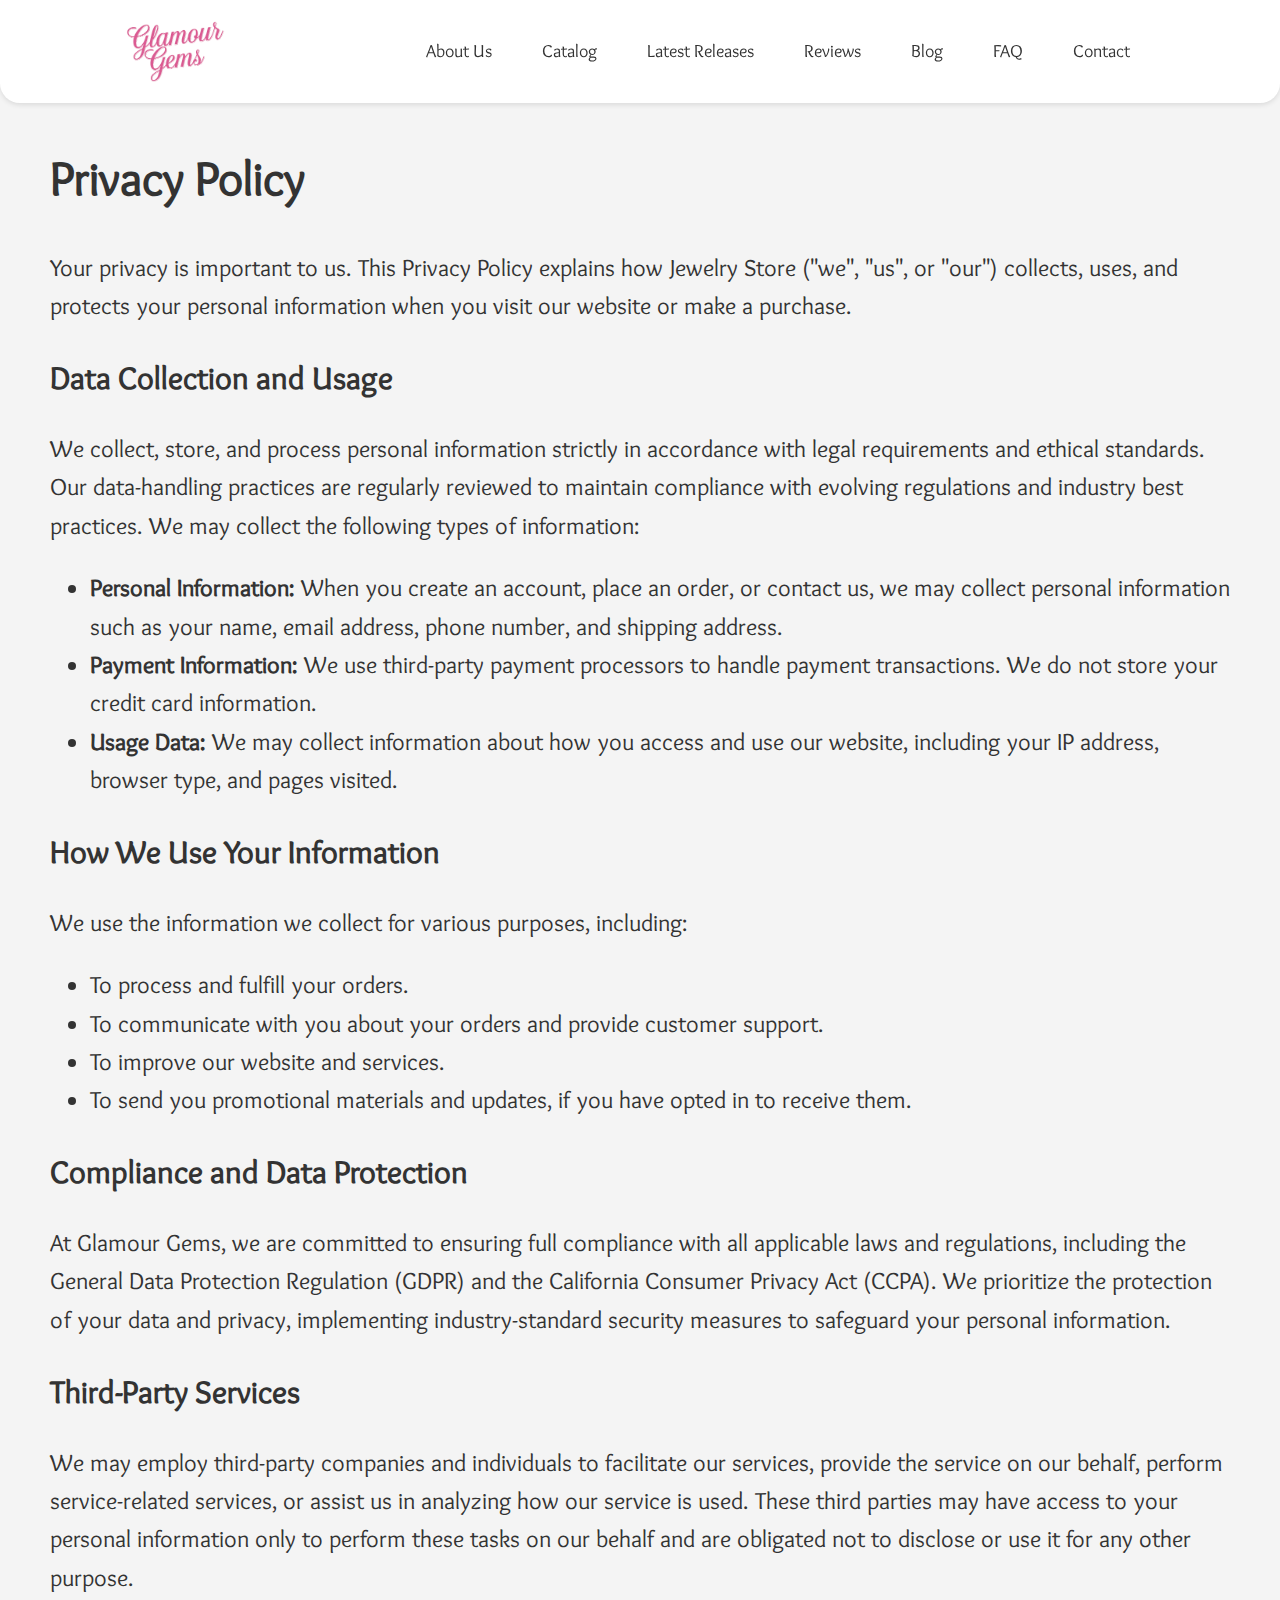
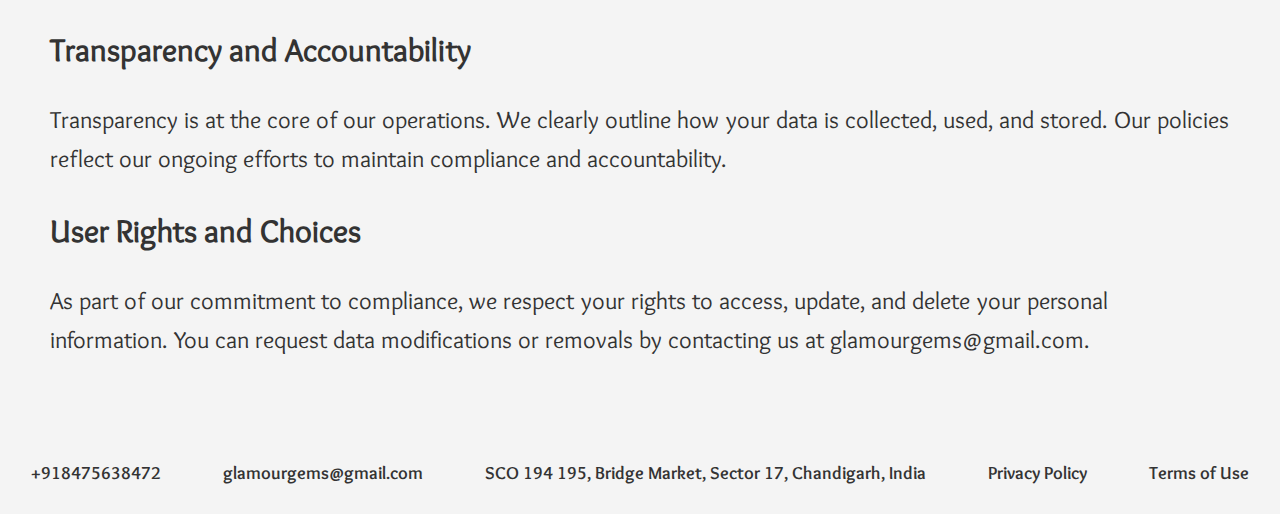
<file: privacy-policy.html>
<!DOCTYPE html>
<html lang="en">
<head>
    <meta charset="utf-8" />
    <link rel="stylesheet" href="styles.css" />
    <meta name="viewport" content="width=device-width, initial-scale=1" />
    <title>Glamour Gems - Privacy Policy</title>
    <meta
      name="description"
      content="Glamour Gems - We care about our clients."
    />
    <meta
      name="keywords"
      content="Glamour Gems, jewelry, exclusive design, decoration, handcrafted, quality, elegance, rings"
    />
    <link type="image/x-icon" href="assets/favicon.jpg" rel="icon" />
</head>
<body class="body-class">
    <header class="header">
        <div class="logo-container">
            <a href="index.html" class="logo"><img class="img-logo" src="assets/logo.png" alt="Shop logo"></a>
        </div>
        <div class="nav-container">
            <nav class="navigation">
                <a href="about.html" class="nav-link">About Us</a>
                <a href="shop.html" class="nav-link">Catalog</a>
                <a href="index.html#latest" class="nav-link">Latest Releases</a>
                <a href="index.html#reviews" class="nav-link">Reviews</a>
                <a href="index.html#blog" class="nav-link">Blog</a>
                <a href="about.html#faq" class="nav-link">FAQ</a>
                <a href="index.html#contactlink" class="nav-link">Contact</a>
            </nav>
        </div>
        <div class="burger-menu-container">
            
            <button class="burger-button">
                <i class="menu-icon material-icons">
                    <img alt="Jewelry Store" class="burger-image" src="assets/burger.png" />
                </i>
                <i class="close-icon material-icons">
                    <img alt="Jewelry Store" class="burger-image" src="assets/burger.png" />
                </i>
            </button>
            
        </div>
        <nav class="burger_menu">
            <a href="about.html" class="menu__link">About Us</a>
            <a href="shop.html" class="menu__link">Catalog</a>
            <a href="index.html#latest" class="menu__link">Latest Releases</a>
            <a href="index.html#reviews" class="menu__link">Reviews</a>
            <a href="index.html#blog" class="menu__link">Blog</a>
            <a href="about.html#faq" class="menu__link">FAQ</a>
            <a href="index.html#contactlink" class="menu__link">Contact</a>
        </nav>
</header>  
    <main class="main-content">

        <section class="privacy-policy-section">
            <h1>Privacy Policy</h1>
            <p>Your privacy is important to us. This Privacy Policy explains how Jewelry Store ("we", "us", or "our") collects, uses, and protects your personal information when you visit our website or make a purchase.</p>

            <h2>Data Collection and Usage</h2>
            <p> We collect, store, and process personal information strictly in accordance with legal requirements and ethical standards. Our data-handling practices are regularly reviewed to maintain compliance with evolving regulations and industry best practices. We may collect the following types of information:</p>
            <ul>
                <li><strong>Personal Information:</strong> When you create an account, place an order, or contact us, we may collect personal information such as your name, email address, phone number, and shipping address.</li>
                <li><strong>Payment Information:</strong> We use third-party payment processors to handle payment transactions. We do not store your credit card information.</li>
                <li><strong>Usage Data:</strong> We may collect information about how you access and use our website, including your IP address, browser type, and pages visited.</li>
            </ul>

            <h2>How We Use Your Information</h2>
            <p>We use the information we collect for various purposes, including:</p>
            <ul>
                <li>To process and fulfill your orders.</li>
                <li>To communicate with you about your orders and provide customer support.</li>
                <li>To improve our website and services.</li>
                <li>To send you promotional materials and updates, if you have opted in to receive them.</li>
            </ul>

            <h2>Compliance and Data Protection</h2>
            <p>At Glamour Gems, we are committed to ensuring full compliance with all applicable laws and regulations, including the General Data Protection Regulation (GDPR) and the California Consumer Privacy Act (CCPA). We prioritize the protection of your data and privacy, implementing industry-standard security measures to safeguard your personal information.</p>

            <h2>Third-Party Services</h2>
            <p>We may employ third-party companies and individuals to facilitate our services, provide the service on our behalf, perform service-related services, or assist us in analyzing how our service is used. These third parties may have access to your personal information only to perform these tasks on our behalf and are obligated not to disclose or use it for any other purpose.</p>
            
            <h2>Transparency and Accountability</h2>
            <p>Transparency is at the core of our operations. We clearly outline how your data is collected, used, and stored. Our policies reflect our ongoing efforts to maintain compliance and accountability.
                
            <h2>User Rights and Choices</h2>
            <p>As part of our commitment to compliance, we respect your rights to access, update, and delete your personal information. You can request data modifications or removals by contacting us at glamourgems@gmail.com.</p>
        </section>

    </main>
    <footer class="footer">
        <menu>
            <ul class="contacts">
                <li class="contact-item">
                    <a href="tel:+918475638472">+918475638472</a>
                </li>
                <li class="contact-item">
                    <a href="mailto:glamourgems@gmail.com">glamourgems@gmail.com</a>
                </li>
                <li class="contact-item">
                    <a href="https://maps.app.goo.gl/FrymJkEmyT9Rkz627" target="_blank">SCO 194 195, Bridge Market, Sector 17, Chandigarh, India</a>                </li>
                <li class="contact-item">
                    <a href="privacy-policy.html">Privacy Policy</a>
                </li>
                <li class="contact-item">
                    <a href="terms-conditions.html">Terms of Use</a>
                </li>
            </ul>
        </menu>
    </footer>
    <script src="burger.js"></script>
</body>
</html>
</file>
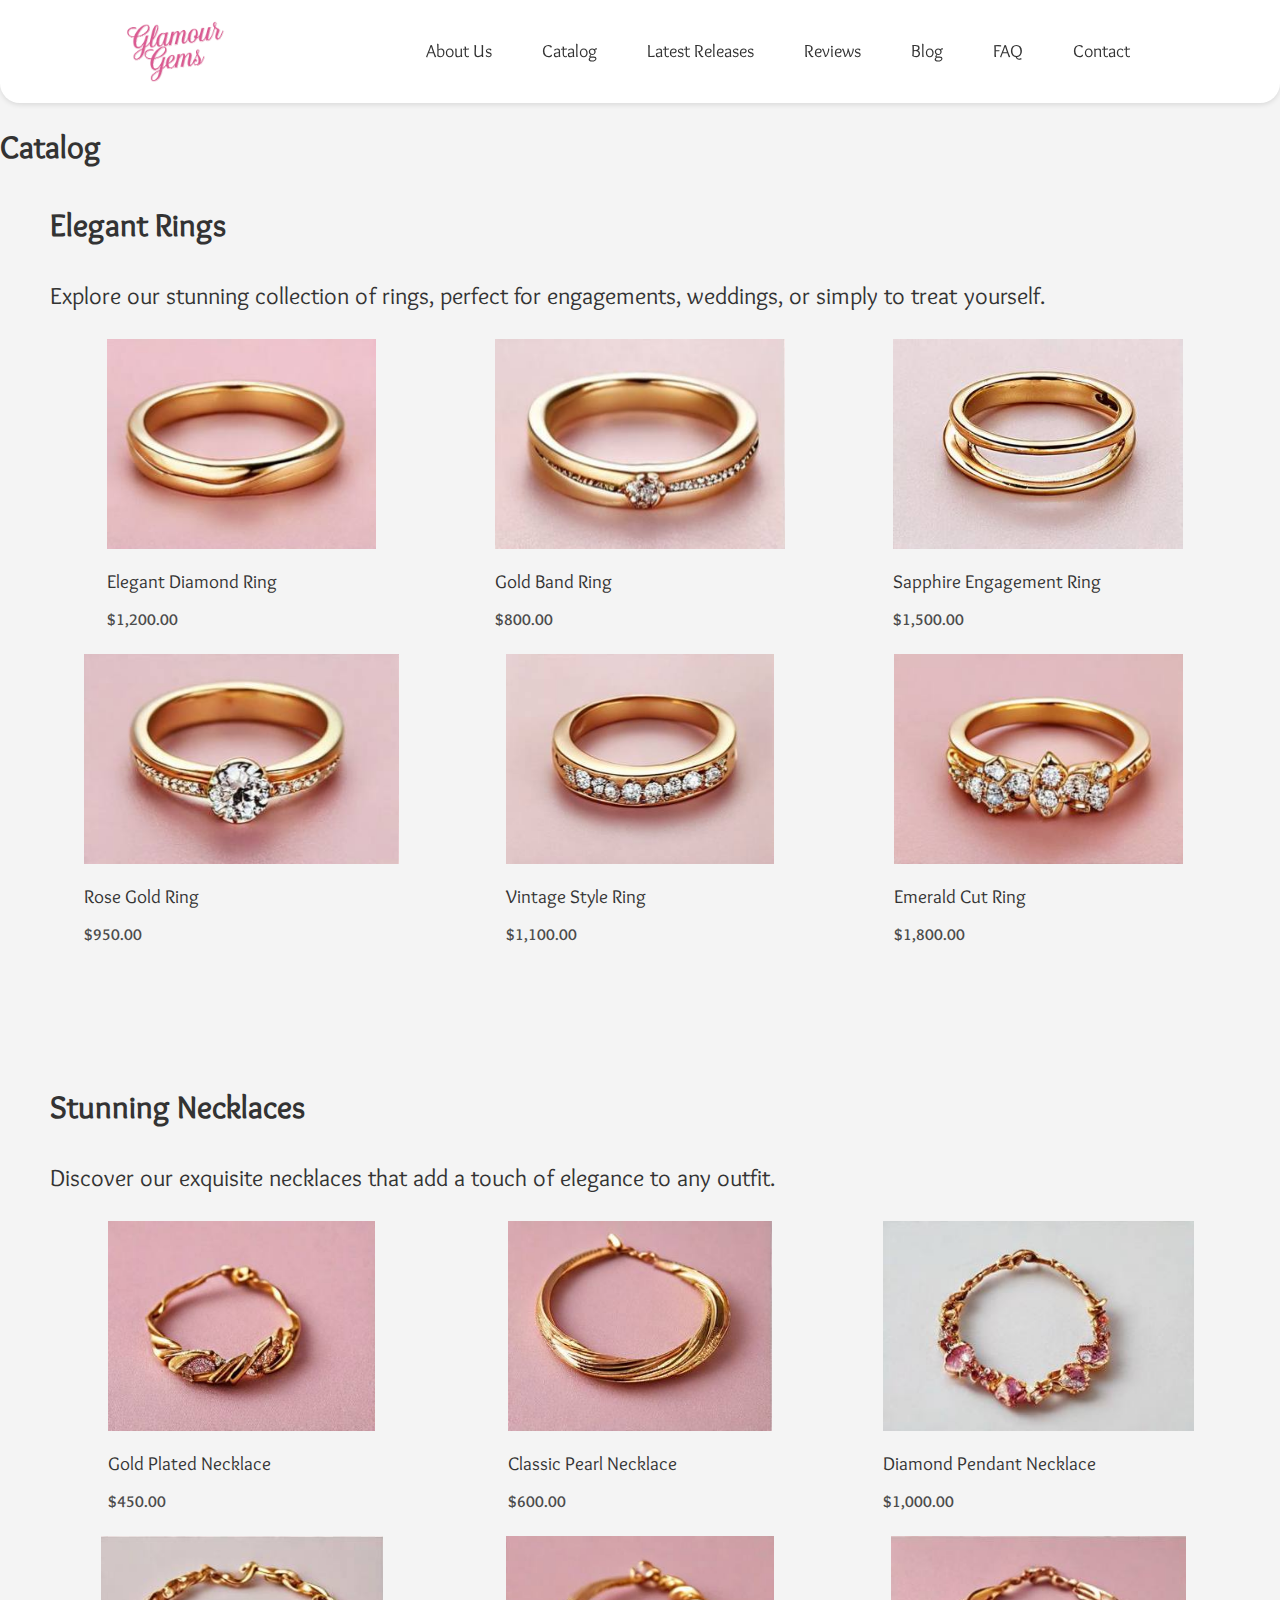
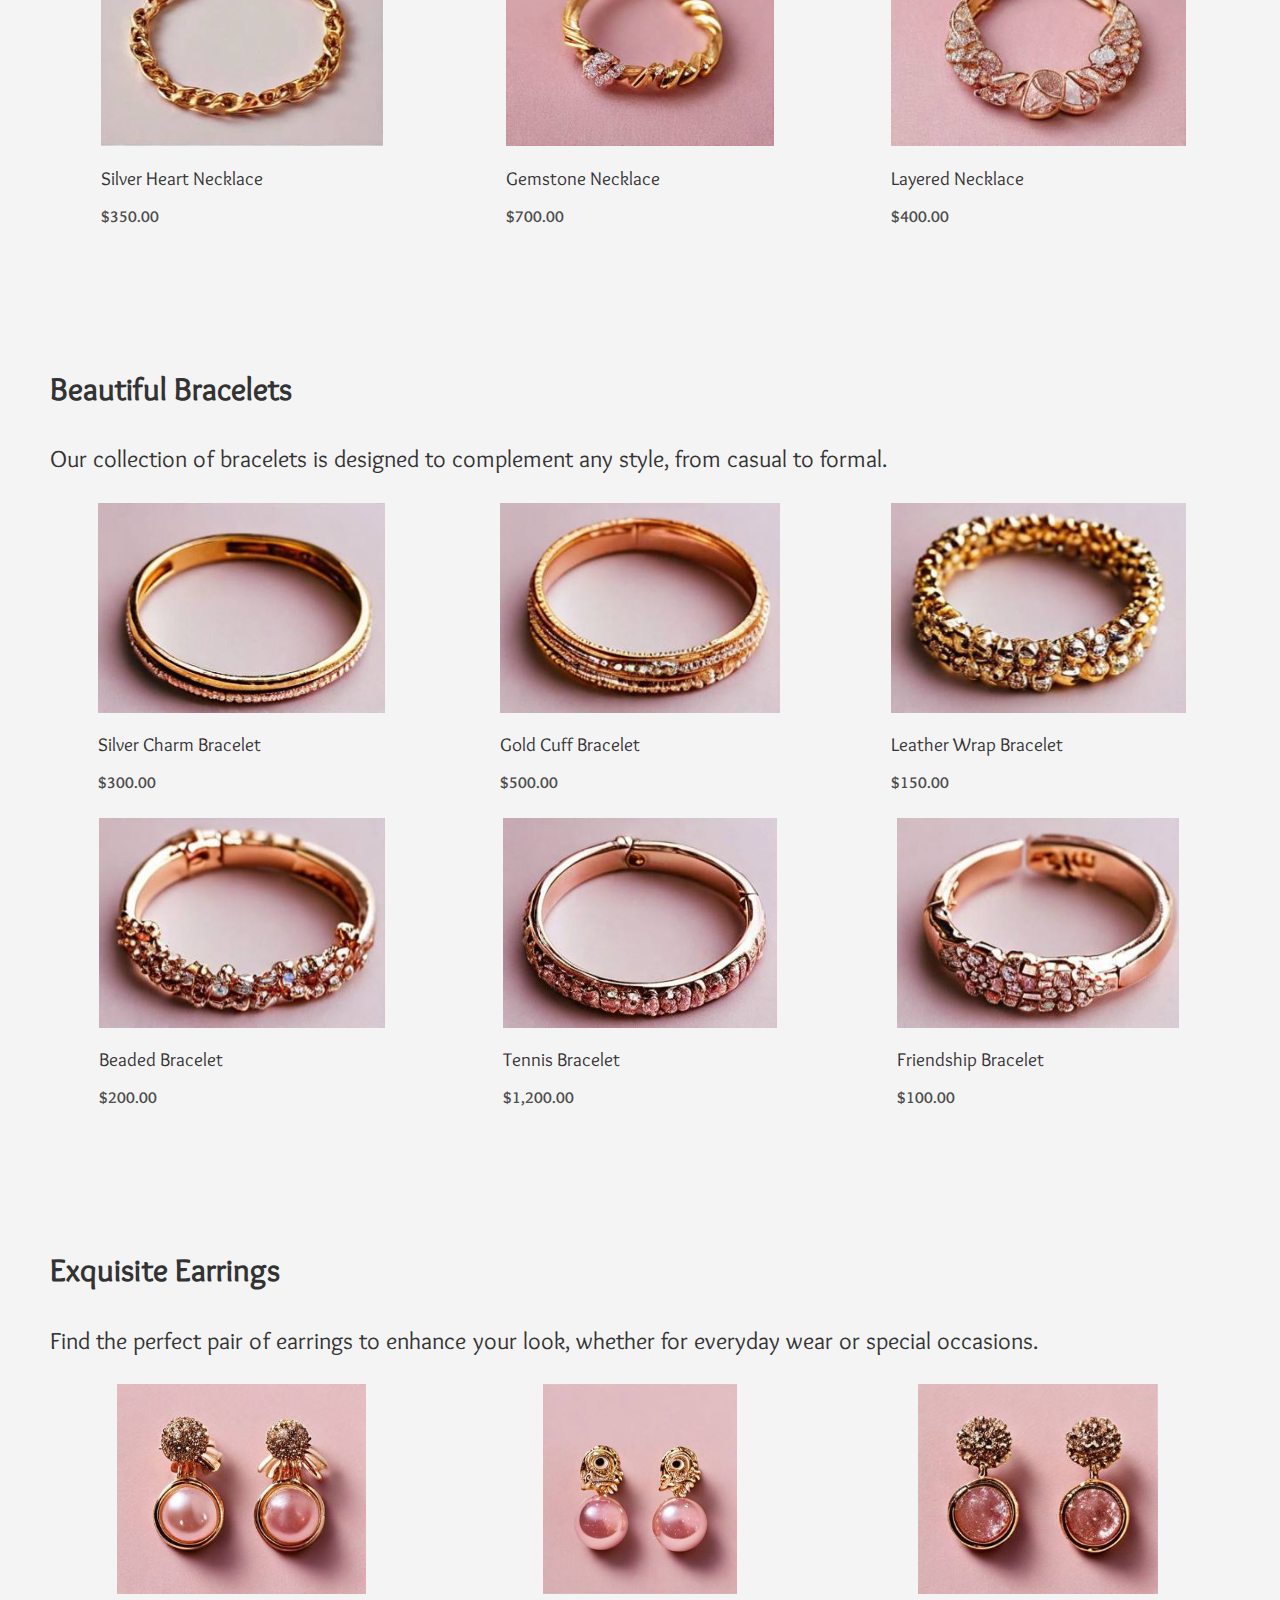
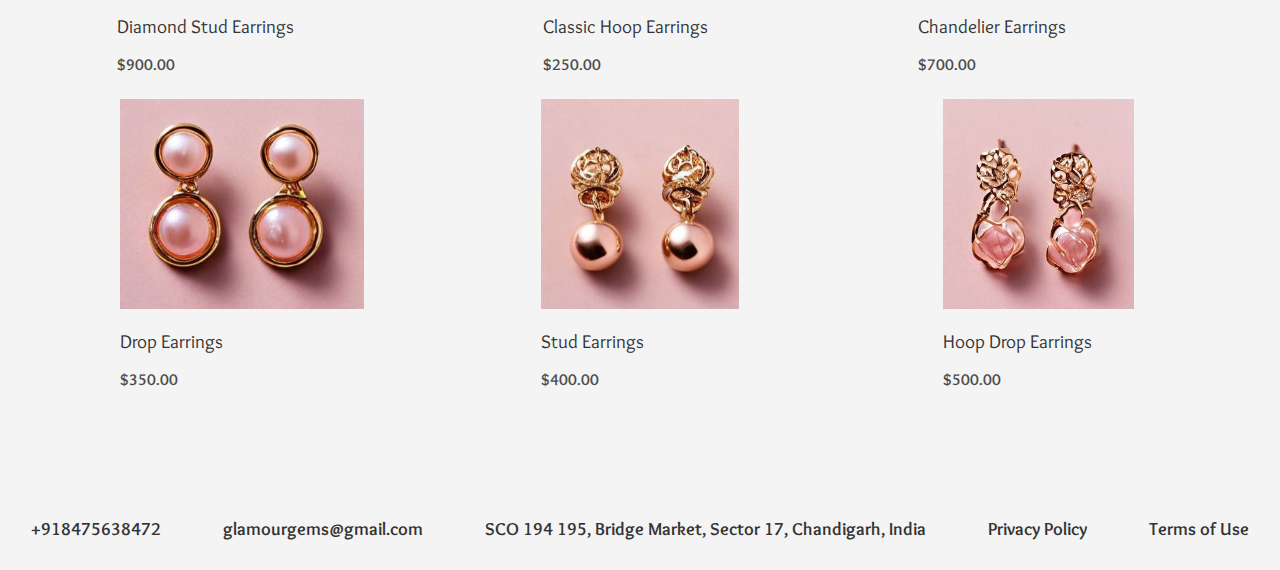
<file: shop.html>
<!DOCTYPE html>
<html lang="en">
<head>
    <meta charset="utf-8" />
    <link rel="stylesheet" href="styles.css" />
    <meta name="viewport" content="width=device-width, initial-scale=1" />
    <title>Glamour Gems - Our Catalog</title>
    <meta
        name="description"
        content="Glamour Gems - Discover our Exclusive Collections. Enjoy high-quality jewelry at Glamour Gems."
    />
    <meta
        name="keywords"
        content="Glamour Gems, jewelry, exclusive design, decoration, handcrafted, quality, elegance, rings"
    />
    <link type="image/x-icon" href="assets/favicon.jpg" rel="icon" />
</head>
<body class="body-class">
    <header class="header">
        <div class="logo-container">
            <a href="index.html" class="logo"><img class="img-logo" src="assets/logo.png" alt="Shop logo"></a>
        </div>
        <div class="nav-container">
            <nav class="navigation">
                <a href="about.html" class="nav-link">About Us</a>
                <a href="shop.html" class="nav-link">Catalog</a>
                <a href="index.html#latest" class="nav-link">Latest Releases</a>
                <a href="index.html#reviews" class="nav-link">Reviews</a>
                <a href="index.html#blog" class="nav-link">Blog</a>
                <a href="about.html#faq" class="nav-link">FAQ</a>
                <a href="index.html#contactlink" class="nav-link">Contact</a>
            </nav>
        </div>
        <div class="burger-menu-container">
            
            <button class="burger-button">
                <i class="menu-icon material-icons">
                    <img alt="Jewelry Store" class="burger-image" src="assets/burger.png" />
                </i>
                <i class="close-icon material-icons">
                    <img alt="Jewelry Store" class="burger-image" src="assets/burger.png" />
                </i>
            </button>
            
        </div>
        <nav class="burger_menu">
            <a href="about.html" class="menu__link">About Us</a>
            <a href="shop.html" class="menu__link">Catalog</a>
            <a href="index.html#latest" class="menu__link">Latest Releases</a>
            <a href="index.html#reviews" class="menu__link">Reviews</a>
            <a href="index.html#blog" class="menu__link">Blog</a>
            <a href="about.html#faq" class="menu__link">FAQ</a>
            <a href="index.html#contactlink" class="menu__link">Contact</a>
        </nav>
</header>  
    <main class="main-content">
        <h1>Catalog</h1>
        <section id="rings" class="product-category">
            <h2 class="category-name">Elegant Rings</h2>
            <p class="category-description">Explore our stunning collection of rings, perfect for engagements, weddings, or simply to treat yourself.</p>
            <div class="product-list">
                <div class="product-card">
                    <img src="assets/ring1.jpg" alt="Elegant Diamond Ring" class="catalog-image" />
                    <h3 class="product-title">Elegant Diamond Ring</h3>
                    <p class="product-price">$1,200.00</p>
                </div>
                <div class="product-card">
                    <img src="assets/ring2.jpg" alt="Gold Band Ring" class="catalog-image" />
                    <h3 class="product-title">Gold Band Ring</h3>
                    <p class="product-price">$800.00</p>
                </div>
                <div class="product-card">
                    <img src="assets/ring3.jpg" alt="Sapphire Engagement Ring" class="catalog-image" />
                    <h3 class="product-title">Sapphire Engagement Ring</h3>
                    <p class="product-price">$1,500.00</p>
                </div>
                <div class="product-card">
                    <img src="assets/ring4.jpg" alt="Rose Gold Ring" class="catalog-image" />
                    <h3 class="product-title">Rose Gold Ring</h3>
                    <p class="product-price">$950.00</p>
                </div>
                <div class="product-card">
                    <img src="assets/ring5.jpg" alt="Vintage Style Ring" class="catalog-image" />
                    <h3 class="product-title">Vintage Style Ring</h3>
                    <p class="product-price">$1,100.00</p>
                </div>
                <div class="product-card">
                    <img src="assets/ring6.jpg" alt="Emerald Cut Ring" class="catalog-image" />
                    <h3 class="product-title">Emerald Cut Ring</h3>
                    <p class="product-price">$1,800.00</p>
                </div>
            </div>
        </section>

        <section id="necklaces" class="product-category">
            <h2 class="category-name">Stunning Necklaces</h2>
            <p class="category-description">Discover our exquisite necklaces that add a touch of elegance to any outfit.</p>
            <div class="product-list">
                <div class="product-card">
                    <img src="assets/neck1.jpg" alt="Gold Plated Necklace" class="catalog-image" />
                    <h3 class="product-title">Gold Plated Necklace</h3>
                    <p class="product-price">$450.00</p>
                </div>
                <div class="product-card">
                    <img src="assets/neck2.jpg" alt="Pearl Necklace" class="catalog-image" />
                    <h3 class="product-title">Classic Pearl Necklace</h3>
                    <p class="product-price">$600.00</p>
                </div>
                <div class="product-card">
                    <img src="assets/neck3.jpg" alt="Diamond Pendant Necklace" class="catalog-image" />
                    <h3 class="product-title">Diamond Pendant Necklace</h3>
                    <p class="product-price">$1,000.00</p>
                </div>
                <div class="product-card">
                    <img src="assets/neck4.jpg" alt="Silver Heart Necklace" class="catalog-image" />
                    <h3 class="product-title">Silver Heart Necklace</h3>
                    <p class="product-price">$350.00</p>
                </div>
                <div class="product-card">
                    <img src="assets/neck5.jpg" alt="Gemstone Necklace" class="catalog-image" />
                    <h3 class="product-title">Gemstone Necklace</h3>
                    <p class="product-price">$700.00</p>
                </div>
                <div class="product-card">
                    <img src="assets/neck6.jpg" alt="Layered Necklace" class="catalog-image" />
                    <h3 class="product-title">Layered Necklace</h3>
                    <p class="product-price">$400.00</p>
                </div>
            </div>
        </section>

        <section id="bracelets" class="product-category">
            <h2 class="category-name">Beautiful Bracelets</h2>
            <p class="category-description">Our collection of bracelets is designed to complement any style, from casual to formal.</p>
            <div class="product-list">
                <div class="product-card">
                    <img src="assets/bracelet1.jpg" alt="Silver Charm Bracelet" class="catalog-image" />
                    <h3 class="product-title">Silver Charm Bracelet</h3>
                    <p class="product-price">$300.00</p>
                </div>
                <div class="product-card">
                    <img src="assets/bracelet2.jpg" alt="Gold Cuff Bracelet" class="catalog-image" />
                    <h3 class="product-title">Gold Cuff Bracelet</h3>
                    <p class="product-price">$500.00</p>
                </div>
                <div class="product-card">
                    <img src="assets/bracelet3.jpg" alt="Leather Wrap Bracelet" class="catalog-image" />
                    <h3 class="product-title">Leather Wrap Bracelet</h3>
                    <p class="product-price">$150.00</p>
                </div>
                <div class="product-card">
                    <img src="assets/bracelet4.jpg" alt="Beaded Bracelet" class="catalog-image" />
                    <h3 class="product-title">Beaded Bracelet</h3>
                    <p class="product-price">$200.00</p>
                </div>
                <div class="product-card">
                    <img src="assets/bracelet5.jpg" alt="Tennis Bracelet" class="catalog-image" />
                    <h3 class="product-title">Tennis Bracelet</h3>
                    <p class="product-price">$1,200.00</p>
                </div>
                <div class="product-card">
                    <img src="assets/bracelet6.jpg" alt="Friendship Bracelet" class="catalog-image" />
                    <h3 class="product-title">Friendship Bracelet</h3>
                    <p class="product-price">$100.00</p>
                </div>
            </div>
        </section>

        <section id="earrings" class="product-category">
            <h2 class="category-name">Exquisite Earrings</h2>
            <p class="category-description">Find the perfect pair of earrings to enhance your look, whether for everyday wear or special occasions.</p>
            <div class="product-list">
                <div class="product-card">
                    <img src="assets/ear1.jpg" alt="Diamond Stud Earrings" class="catalog-image" />
                    <h3 class="product-title">Diamond Stud Earrings</h3>
                    <p class="product-price">$900.00</p>
                </div>
                <div class="product-card">
                    <img src="assets/ear2.jpg" alt="Hoop Earrings" class="catalog-image" />
                    <h3 class="product-title">Classic Hoop Earrings</h3>
                    <p class="product-price">$250.00</p>
                </div>
                <div class="product-card">
                    <img src="assets/ear3.jpg" alt="Chandelier Earrings" class="catalog-image" />
                    <h3 class="product-title">Chandelier Earrings</h3>
                    <p class="product-price">$700.00</p>
                </div>
                <div class="product-card">
                    <img src="assets/ear4.jpg" alt="Drop Earrings" class="catalog-image" />
                    <h3 class="product-title">Drop Earrings</h3>
                    <p class="product-price">$350.00</p>
                </div>
                <div class="product-card">
                    <img src="assets/ear5.jpg" alt="Stud Earrings" class="catalog-image" />
                    <h3 class="product-title">Stud Earrings</h3>
                    <p class="product-price">$400.00</p>
                </div>
                <div class="product-card">
                    <img src="assets/ear6.jpg" alt="Hoop Drop Earrings" class="catalog-image" />
                    <h3 class="product-title">Hoop Drop Earrings</h3>
                    <p class="product-price">$500.00</p>
                </div>
            </div>
        </section>
    </main>
    <footer class="footer">
        <menu>
            <ul class="contacts">
                <li class="contact-item">
                    <a href="tel:+918475638472">+918475638472</a>
                </li>
                <li class="contact-item">
                    <a href="mailto:glamourgems@gmail.com">glamourgems@gmail.com</a>
                </li>
                <li class="contact-item">
                    <a href="https://maps.app.goo.gl/FrymJkEmyT9Rkz627" target="_blank">SCO 194 195, Bridge Market, Sector 17, Chandigarh, India</a>                </li>
                <li class="contact-item">
                    <a href="privacy-policy.html">Privacy Policy</a>
                </li>
                <li class="contact-item">
                    <a href="terms-conditions.html">Terms of Use</a>
                </li>
            </ul>
        </menu>
    </footer>
    <script src="burger.js"></script>
</body>
</html>
</file>
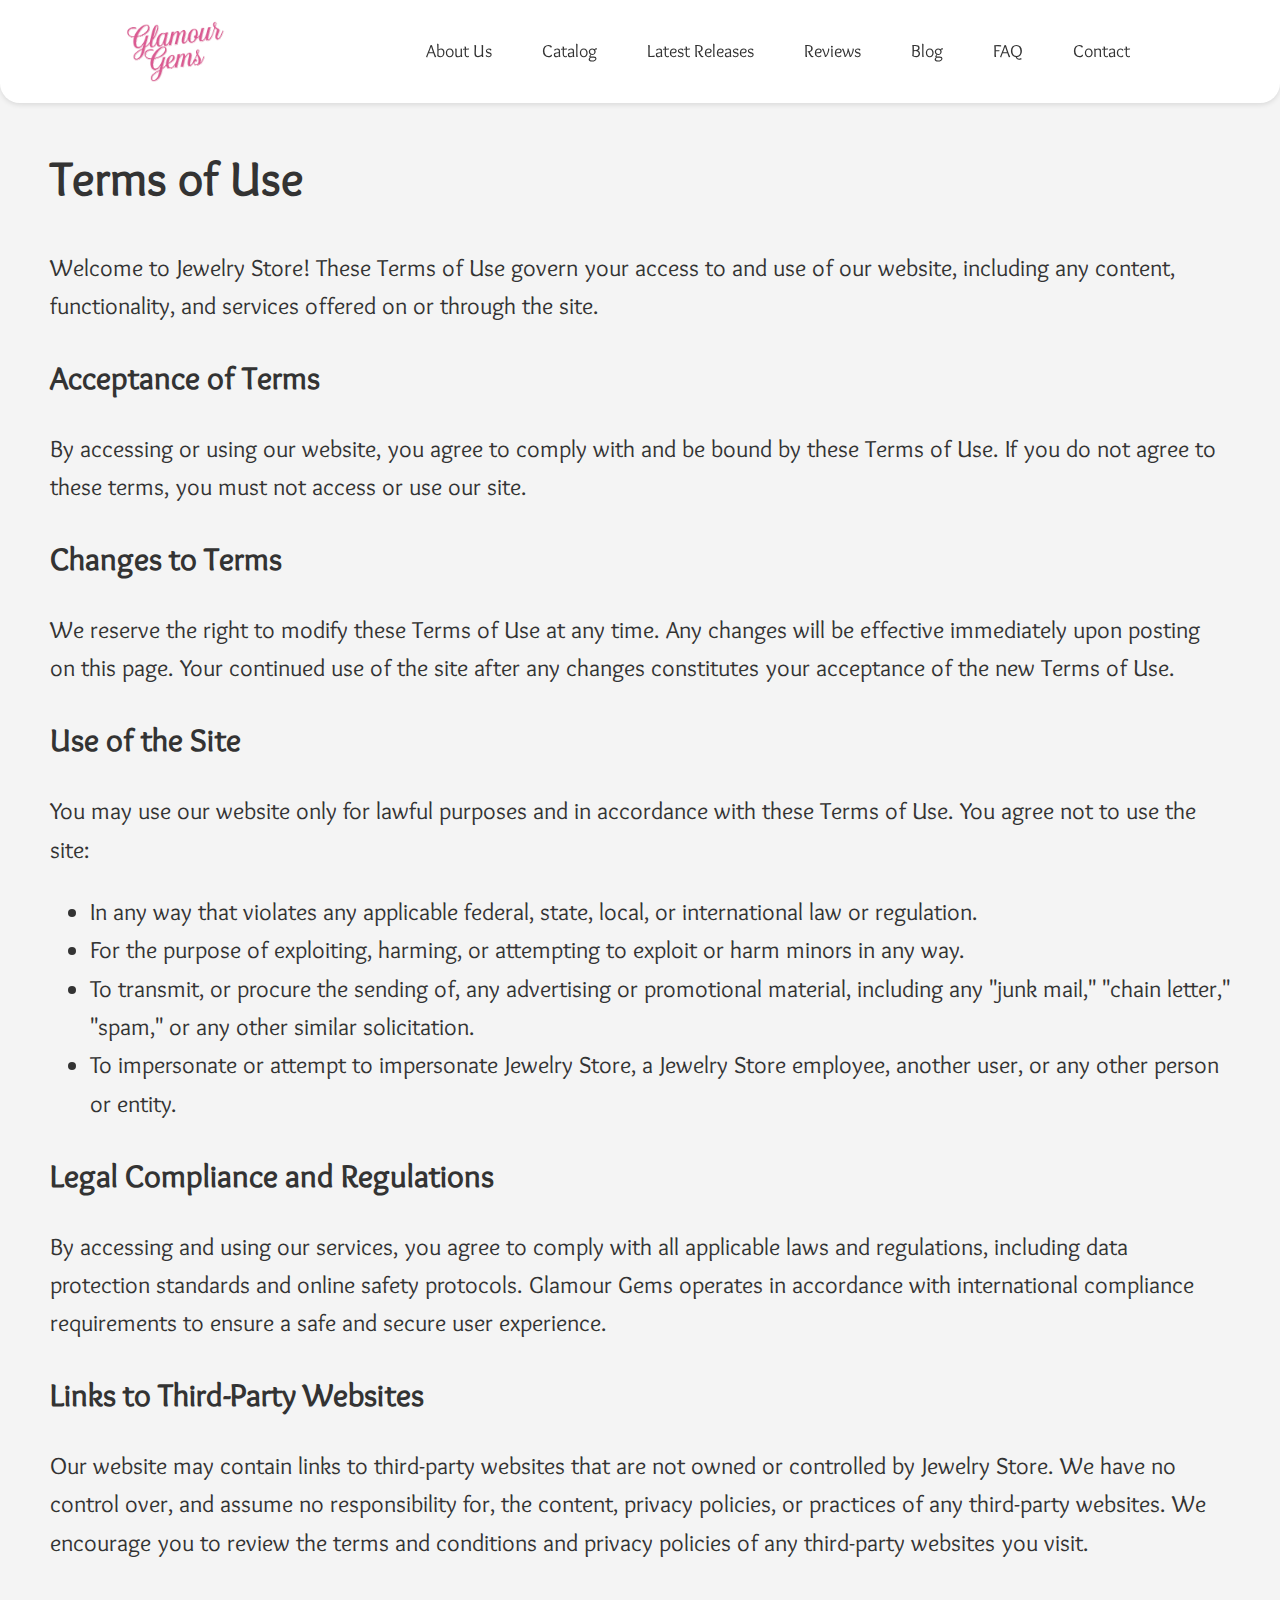
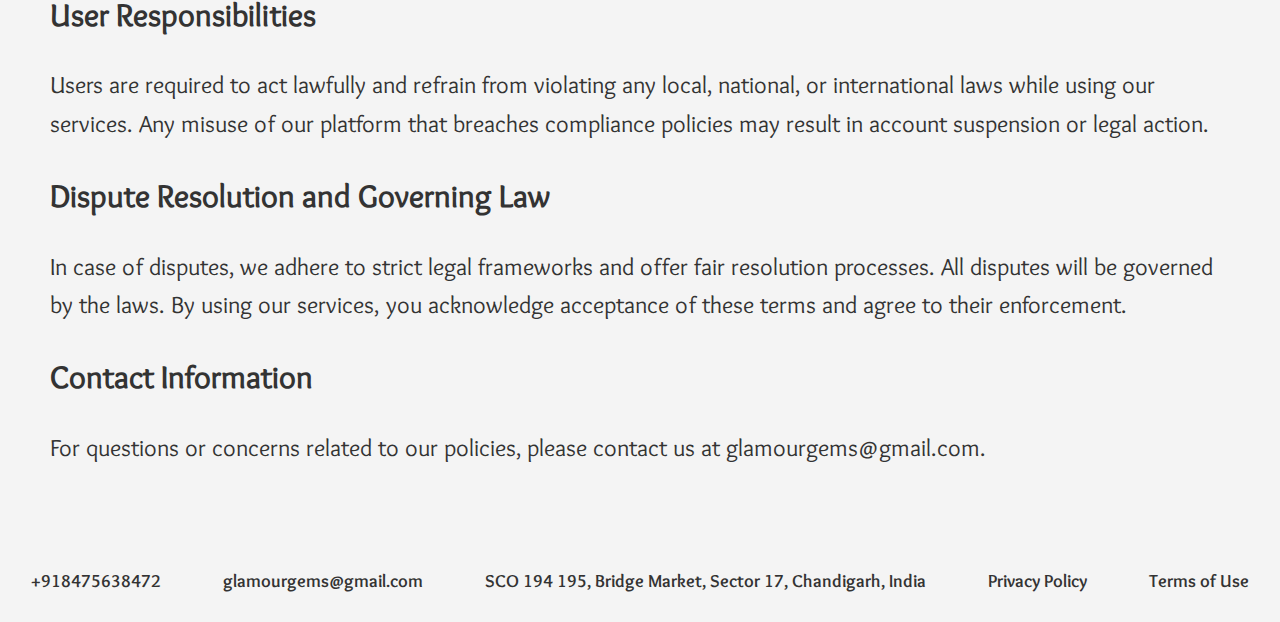
<file: terms-conditions.html>
<!DOCTYPE html>
<html lang="en">
<head>
    <meta charset="utf-8" />
    <link rel="stylesheet" href="styles.css" />
    <meta name="viewport" content="width=device-width, initial-scale=1" />
    <title>Glamour Gems - Terms of Use</title>
    <meta
      name="description"
      content="Glamour Gems - Our Terms of Use. Discover exclusive and high-quality jewelry at Glamour Gems."
    />
    <meta
      name="keywords"
      content="Glamour Gems, jewelry, exclusive design, decoration, handcrafted, quality, elegance, rings"
    />
    <link type="image/x-icon" href="assets/favicon.jpg" rel="icon" />
</head>
<body class="body-class">
    <header class="header">
        <div class="logo-container">
            <a href="index.html" class="logo"><img class="img-logo" src="assets/logo.png" alt="Shop logo"></a>
        </div>
        <div class="nav-container">
            <nav class="navigation">
                <a href="about.html" class="nav-link">About Us</a>
                <a href="shop.html" class="nav-link">Catalog</a>
                <a href="index.html#latest" class="nav-link">Latest Releases</a>
                <a href="index.html#reviews" class="nav-link">Reviews</a>
                <a href="index.html#blog" class="nav-link">Blog</a>
                <a href="about.html#faq" class="nav-link">FAQ</a>
                <a href="index.html#contactlink" class="nav-link">Contact</a>
            </nav>
        </div>
        <div class="burger-menu-container">
            
            <button class="burger-button">
                <i class="menu-icon material-icons">
                    <img alt="Jewelry Store" class="burger-image" src="assets/burger.png" />
                </i>
                <i class="close-icon material-icons">
                    <img alt="Jewelry Store" class="burger-image" src="assets/burger.png" />
                </i>
            </button>
            
        </div>
        <nav class="burger_menu">
            <a href="about.html" class="menu__link">About Us</a>
            <a href="shop.html" class="menu__link">Catalog</a>
            <a href="index.html#latest" class="menu__link">Latest Releases</a>
            <a href="index.html#reviews" class="menu__link">Reviews</a>
            <a href="index.html#blog" class="menu__link">Blog</a>
            <a href="about.html#faq" class="menu__link">FAQ</a>
            <a href="index.html#contactlink" class="menu__link">Contact</a>
        </nav>
</header>  
    <main class="main-content">

        <section class="terms-of-use-section">
            <h1>Terms of Use</h1>
           
            <p>Welcome to Jewelry Store! These Terms of Use govern your access to and use of our website, including any content, functionality, and services offered on or through the site.</p>

            <h2>Acceptance of Terms</h2>
            <p>By accessing or using our website, you agree to comply with and be bound by these Terms of Use. If you do not agree to these terms, you must not access or use our site.</p>

            <h2>Changes to Terms</h2>
            <p>We reserve the right to modify these Terms of Use at any time. Any changes will be effective immediately upon posting on this page. Your continued use of the site after any changes constitutes your acceptance of the new Terms of Use.</p>

            <h2>Use of the Site</h2>
            <p>You may use our website only for lawful purposes and in accordance with these Terms of Use. You agree not to use the site:</p>
            <ul>
                <li>In any way that violates any applicable federal, state, local, or international law or regulation.</li>
                <li>For the purpose of exploiting, harming, or attempting to exploit or harm minors in any way.</li>
                <li>To transmit, or procure the sending of, any advertising or promotional material, including any "junk mail," "chain letter," "spam," or any other similar solicitation.</li>
                <li>To impersonate or attempt to impersonate Jewelry Store, a Jewelry Store employee, another user, or any other person or entity.</li>
            </ul>

            <h2>Legal Compliance and Regulations</h2>
            <p>By accessing and using our services, you agree to comply with all applicable laws and regulations, including data protection standards and online safety protocols. Glamour Gems operates in accordance with international compliance requirements to ensure a safe and secure user experience.            </p>

            <h2>Links to Third-Party Websites</h2>
            <p>Our website may contain links to third-party websites that are not owned or controlled by Jewelry Store. We have no control over, and assume no responsibility for, the content, privacy policies, or practices of any third-party websites. We encourage you to review the terms and conditions and privacy policies of any third-party websites you visit.</p>

            <h2>User Responsibilities</h2>
            <p>Users are required to act lawfully and refrain from violating any local, national, or international laws while using our services. Any misuse of our platform that breaches compliance policies may result in account suspension or legal action.</p>

            <h2>Dispute Resolution and Governing Law</h2>
            <p>In case of disputes, we adhere to strict legal frameworks and offer fair resolution processes. All disputes will be governed by the laws. By using our services, you acknowledge acceptance of these terms and agree to their enforcement.
            </p>

            <h2>Contact Information</h2>
            <p>For questions or concerns related to our policies, please contact us at glamourgems@gmail.com.</p>
        </section>

    </main>
    <footer class="footer">
        <menu>
            <ul class="contacts">
                <li class="contact-item">
                    <a href="tel:+918475638472">+918475638472</a>
                </li>
                <li class="contact-item">
                    <a href="mailto:glamourgems@gmail.com">glamourgems@gmail.com</a>
                </li>
                <li class="contact-item">
                    <a href="https://maps.app.goo.gl/FrymJkEmyT9Rkz627" target="_blank">SCO 194 195, Bridge Market, Sector 17, Chandigarh, India</a>                </li>
                <li class="contact-item">
                    <a href="privacy-policy.html">Privacy Policy</a>
                </li>
                <li class="contact-item">
                    <a href="terms-conditions.html">Terms of Use</a>
                </li>
            </ul>
        </menu>
    </footer>
    <script src="burger.js"></script>
</body>
</html>
</file>
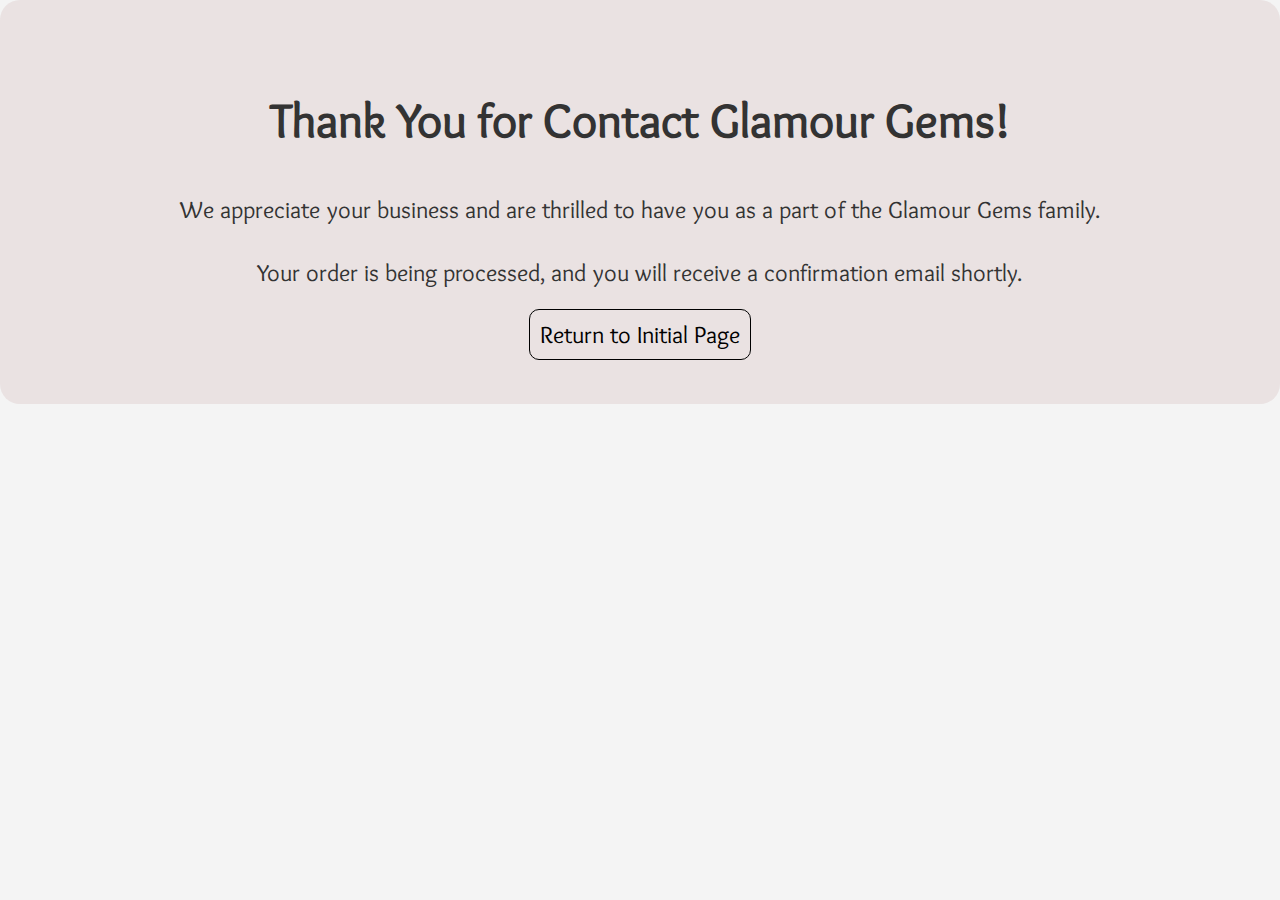
<file: thanks.html>
<!DOCTYPE html>
<html lang="en">
<head>
    <meta charset="utf-8" />
    <link rel="stylesheet" href="styles.css" />
    <meta name="viewport" content="width=device-width, initial-scale=1" />
    <title>Glamour Gems - Tanks for contact us</title>
    <meta
      name="description"
      content="Glamour Gems - Thanks for choosing us. Discover more exclusive and high-quality jewelry at Glamour Gems."
    />
    <meta
      name="keywords"
      content="Glamour Gems, jewelry, exclusive design, decoration, handcrafted, quality, elegance, rings"
    />
    <link type="image/x-icon" href="assets/favicon.jpg" rel="icon" />
</head>
<body>
  <main>
    <section class="thanks-container">
        <h1>Thank You for Contact Glamour Gems!</h1>
        <div class="thank-you-message">
            <p>We appreciate your business and are thrilled to have you as a part of the Glamour Gems family.</p>
            <p>Your order is being processed, and you will receive a confirmation email shortly.</p>
        </div>
        <a href="index.html" class="btn btn-primary">Return to Initial Page</a>
    </section>
  </main>
</body>
</html>
</file>
<file: styles.css>
@font-face {
    font-family: "Overlock";
    src: url(assets/Overlock-Regular.woff) format("woff"),
         url(assets/Overlock-Regular.woff2) format("woff2");
}

@font-face {
    font-family: "Overlock-Bold";
    src: url(assets/Overlock-Bold.woff) format("woff");
}

html { 
    scroll-behavior: smooth; 
}

body { 
    font-family: "Overlock";
    font-weight: 400;
    margin: 0 auto; 
    padding: 0; 
    line-height: 1.6; 
    background-color: #f4f4f4; 
    color: #333; 
    max-width: 1440px;
}

.header { 
    font-size: 18px;
    display: flex; 
    gap: 50px;
    justify-content: space-evenly; 
    align-items: center; 
    background: #fff; 
    padding: 20px 0; 
    position: fixed; 
    width: 100%; 
    top: 0; 
    left: 0; 
    z-index: 1000; 
    box-shadow: 0 2px 5px #0000001a; 
    transition: top 0.3s;
    border-end-end-radius: 20px;
    border-end-start-radius: 20px;
}

.navigation { 
    display: flex;
}

.logo {
    display: flex;
    align-items: center;
}

.img-logo {
    width: 100px;
}

.nav-link { 
    display: flex;
    align-items: center;
    margin: 0 25px;
    text-decoration: none;
    color: #333;
    transition: color 0.3s; 
}

.nav-link:hover { 
    color: #c6a0ae;
}

.main-content { 
    padding: 100px 0 0;
}

.hero-section { 
    display: flex;
    gap: 50px;
    padding: 50px;
    text-align: center;
}

.hero-text {
    display: flex;
    flex-direction: column;
    align-items: center;
    font-size: 24px;
}

.hero-title {
    font-size: 40px;
    text-shadow: 12px 6px 5px #d8b5b8;
}

.hero-description {
    text-align: start;
    margin: 0 0 30px;}

.hero-image {
    width: 40%;
    object-fit: cover;
    border-radius: 20px;
}

.shop-now-button { 
    background: #d8b5b8;
    color: #fff;
    padding: 20px 50px;
    margin-block-start: 15px;
    text-decoration: none;
    border-radius: 20px;
    transition: background 0.3s;
    width: 30%;
}

.shop-now-button:hover { 
    background: #a18588; 
}

h2 {
    font-size: 32px;
}

.section-title {
    margin: 0;
    padding: 0 50px 50px;
}

.latest-releases-section {
    padding: 100px 50px;
    background-color: #bc8f8f2e;
}

.latest-products {
    display: flex;
}

.product-item {
    display: flex;
    flex-direction: column;
    align-items: center;
    width: 100%;
    text-decoration: none;
    color: #000;
}

.product-title {
    margin-block: 10px;
    font-weight: inherit;
}

.product-price {
    margin: 0;
    font-family: "Overlock-Bold";
    color: #4c4c4c;
}

.product-image {
    width: 80%;
    border-radius: 10px;
}

.reviews-section {
    padding: 100px 0;
    position: relative;
}

.reviews-section h2 {
    padding-inline-start: 50px;
}

.reviews-list {
    display: flex;
    overflow: hidden;
    scroll-behavior: smooth;
    padding: 10px 0; 
}

.review-item {
    min-width: 300px;
    margin: 0 10px;
    padding: 20px;
    background: #fff;
    border: 1px solid #ddd;
    border-radius: 5px;
    box-shadow: 0 2px 5px #d8b5b8;
    transition: transform 0.3s ease;
}

.review-text {
    font-style: italic;
}

.review-author {
    font-weight: bold;
    margin-top: 10px;
}

.review-nav {
    position: absolute;
    top: 315px;
    transform: translateY(-50%);
    background: rgba(255, 255, 255, 0.8);
    border: none;
    border-radius: 50%;
    padding: 10px;
    cursor: pointer;
    z-index: 10;
}

.review-nav.left {
    left: 10px;
}

.review-nav.right {
    right: 10px;
}

.blog-section {
    background-color: #f9f9f9;
    padding: 100px 50px;
}

.blog-posts {
    display: grid;
    grid-template-columns: repeat(2, 1fr);
    gap: 20px;
    padding: 0 50px;
}

.post-title {
    margin: 0;
    font-weight: inherit;
    font-size: 26px;
    text-shadow: 12px 6px 5px #d8b5b8;
}

.read-more {
    display: block;
    width: fit-content;
    text-decoration: none;
    color: #ffffff;
    background-color: #d8b5b8;
    padding: 5px 10px;
    margin-block-end: 20px;
    border-radius: 10px;
}

.posts-section {
    padding: 50px;
}

.posts-section h1 {
    font-size: 36px;
    margin: 0;
}

.blog-post {
    display: flex;
    align-items: flex-start;
    gap: 20px;
    padding-block-start: 40px;
    border-block-end: 1px #000 solid;
}

.blog-post img {
    width: 30%;
    object-fit: contain;
    border-radius: 20px;
}

.post-text {
    font-size: 24px;
}

.post-text h2 {
    margin: 0;
}

.contact-section {
    padding: 100px 0 100px;
    display: flex;
    flex-direction: column;
    align-items: center;
}

.contact-section-title {
    padding: 0;
}

.contact-form {
    padding-inline: 50px;
    display: flex;
    flex-direction: column;
    width: 50%;
}

.form-field {
    font-family: inherit;
    font-size: 18px;
    outline: none;
    border: none;
    border-block-end: 1px #000 solid;
    background-color: inherit;
    padding: 50px 0 5px;
}

.checkbox {
    padding-block: 30px;
    font-size: 20px;
}

.checkbox-input {
    width: 20px;
    height: 20px;
}

.to-privacy-policy {
    text-decoration: none;
    color: inherit;
    font-family: "Overlock-Bold";
}

.submit-button {
    outline: none;
    border: none;
    background-color: #000;
    color: #fff;
    font-size: 18px;
    height: 50px;
    border-radius: 10px;
    align-self: center;
}

.footer {
    padding: 0 0 10px
}

.footer menu {
    padding: 0;
}

.contacts {
    display: flex;
    justify-content: space-around;
    padding: 0;
}

.contact-item {
    list-style-type: none;
}

.contact-item a {
    text-decoration: none;
    color: inherit;
    font-size: 18px;
    font-family: "Overlock-Bold";
}



.product-category {
    padding: 0 50px 100px;
}

.category-description {
    font-size: 24px;
    margin-block-start: 0;
}

.product-list {
    display: grid;
    grid-template-columns: repeat(3, 1fr);
    justify-items: center;
    gap: 15px;
}

.product-card {
    height: 300px;
}

.catalog-image {
    height: 70%;
    width: 100%;
    object-fit: cover;
}



.about-section, .team-section, .mission-section, .faq-section {
    margin: 40px 50px 100px;
}

.about-section p, .mission-section p, .team-member p, .faq-item p {
    font-size: 20px;
}

.about-section {
    display: flex;
    gap: 30px;
}

.about-section h1 {
    font-size: 36px;
}

.about-section img {
    width: 40%;
    object-fit: cover;
}

.team-members {
    display: flex;
    flex-wrap: wrap;
}

.team-member {
    flex: 1 1 30%;
    margin: 10px;
    padding: 20px;
    border: 1px solid #ddd;
    border-radius: 5px;
    text-align: center;
}

.team-image {
    width: 50%;
    height: auto;
    border-radius: 50%;
} 

.faq-item {
    margin-bottom: 20px;
}

.faq-item h3 {
    font-family: "Overlock-Bold";
    text-shadow: 12px 6px 5px #d8b5b8;
}

.faq-item p {
    padding-inline-start: 20px;
}

.highlight {
    color: #c42464;
    font-weight: bold;
    background-color: #eacbde82;
    padding: 2px 4px;
    border-radius: 10px;
}

.burger-menu-container, .burger_menu {
    display: none;
}

@media (max-width: 992px) { 
    .header {
        justify-content: space-between;
    }
    .logo-container {
        padding-inline-start: 50px;
    }
    .nav-container {
        display: none;
    }
    .burger-menu-container {
        display: flex;
        padding-inline-end: 50px;
    }
    .burger-button { 
        padding: 4px;
        border: none;
        background: none;
        cursor: pointer;
    }
    .burger_menu.active{
        display: flex;
        flex-direction: column;
        background: #fff;
        position: absolute;
        top: 120px;
        right: 10px;
        width: 200px;
        box-shadow: 0 2px 5px rgba(0, 0, 0, 0.1);
        border-radius: 20px;
        font-size: 22px;
    }
    .menu__link {
        padding: 10px;
        text-decoration: none;
        color: #333;
    }
    .close-icon {
        display: none;
    }
    .burger-image {
        width: 30px;
        height: 30px;
        border: none;
        background: none;
    }
    .no-scroll {
        overflow: hidden;
    }
    .hero-section {
        flex-wrap: wrap;
    }
    .hero-image {
        width: 100%;
    }
    .latest-products {
        flex-wrap: wrap;
        gap: 20px;
    }
    .product-image {
        width: 60%;
    }
    .about-section {
        flex-wrap: wrap;
    }
    .about-section img {
        width: 100%;
    }
    .blog-posts {
        grid-template-columns: 1fr;
    }
    .blog-post {
        flex-direction: column;
        padding-block-end: 40px;
    }
    .blog-post img {
        width: 50%;
        align-self: center;
    }
    .contacts {
    align-items: center;
    flex-direction: column;
    }
}

@media (max-width: 576px) {
    .team-members {
        flex-direction: column;
    }
    h2 {
        font-size: 26px;
    }
    p, li, a {
        font-size: 16px;
    }
}

.privacy-policy-section, .terms-of-use-section {
    margin: 40px 50px 100px;
    font-size: 24px;
}

@media (max-width: 768px) {
    .product-list {
        grid-template-columns: 1fr;
    }
}

.thanks-container {
    font-size: 24px;
    text-align: center;
    background-color: #bc8f8f2e;
    border-radius: 20px;
    padding-block: 50px;
}

.thank-you-message {
    margin-top: 20px;
}

.thanks-container a {
    text-decoration: none;
    color: #000;
    padding: 10px;
    border: 1px #000 solid;
    border-radius: 10px;
}
</file>
